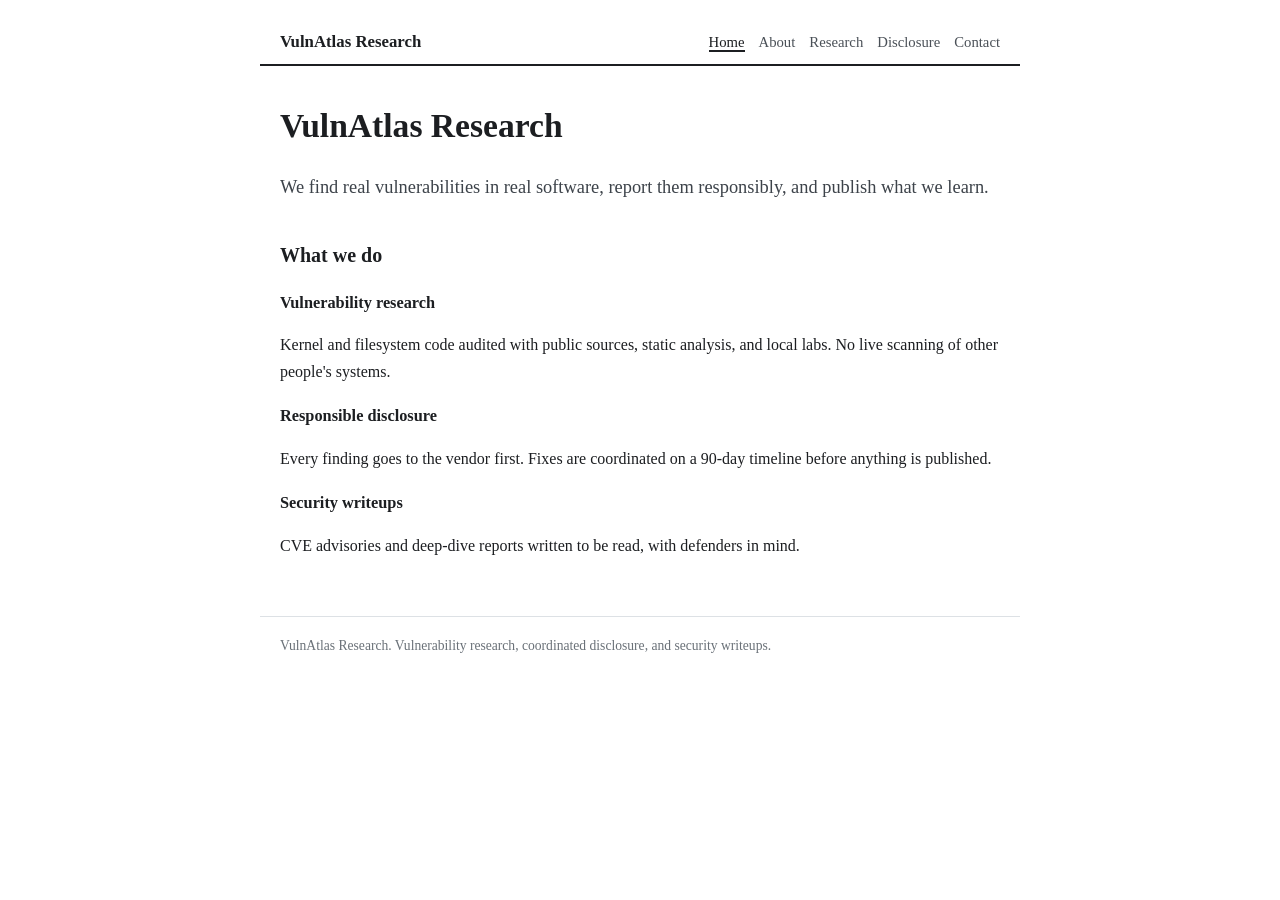
<file: index.html>
<!DOCTYPE html>
<html lang="en">
<head>
<meta charset="utf-8">
<meta name="viewport" content="width=device-width, initial-scale=1">
<title>VulnAtlas Research | Vulnerability research and responsible disclosure</title>
<meta name="description" content="VulnAtlas Research finds real vulnerabilities, reports them responsibly, and publishes CVE research and security writeups.">
<link rel="stylesheet" href="assets/style.css">
</head>
<body>
<header>
<a class="brand" href="index.html">VulnAtlas Research</a>
<nav><a href="index.html" aria-current="page">Home</a><a href="about.html">About</a><a href="research.html">Research</a><a href="disclosure.html">Disclosure</a><a href="contact.html">Contact</a></nav>
</header>
<main>
<section class="hero">
<h1>VulnAtlas Research</h1>
<p class="lede">We find real vulnerabilities in real software, report them responsibly, and publish what we learn.</p>
</section>
<section>
<h2>What we do</h2>
<div class="grid">
<h3>Vulnerability research</h3><p>Kernel and filesystem code audited with public sources, static analysis, and local labs. No live scanning of other people's systems.</p>
<h3>Responsible disclosure</h3><p>Every finding goes to the vendor first. Fixes are coordinated on a 90-day timeline before anything is published.</p>
<h3>Security writeups</h3><p>CVE advisories and deep-dive reports written to be read, with defenders in mind.</p>
</div>
</section>
</main>
<footer>VulnAtlas Research. Vulnerability research, coordinated disclosure, and security writeups.</footer>
</body>
</html>
</file>
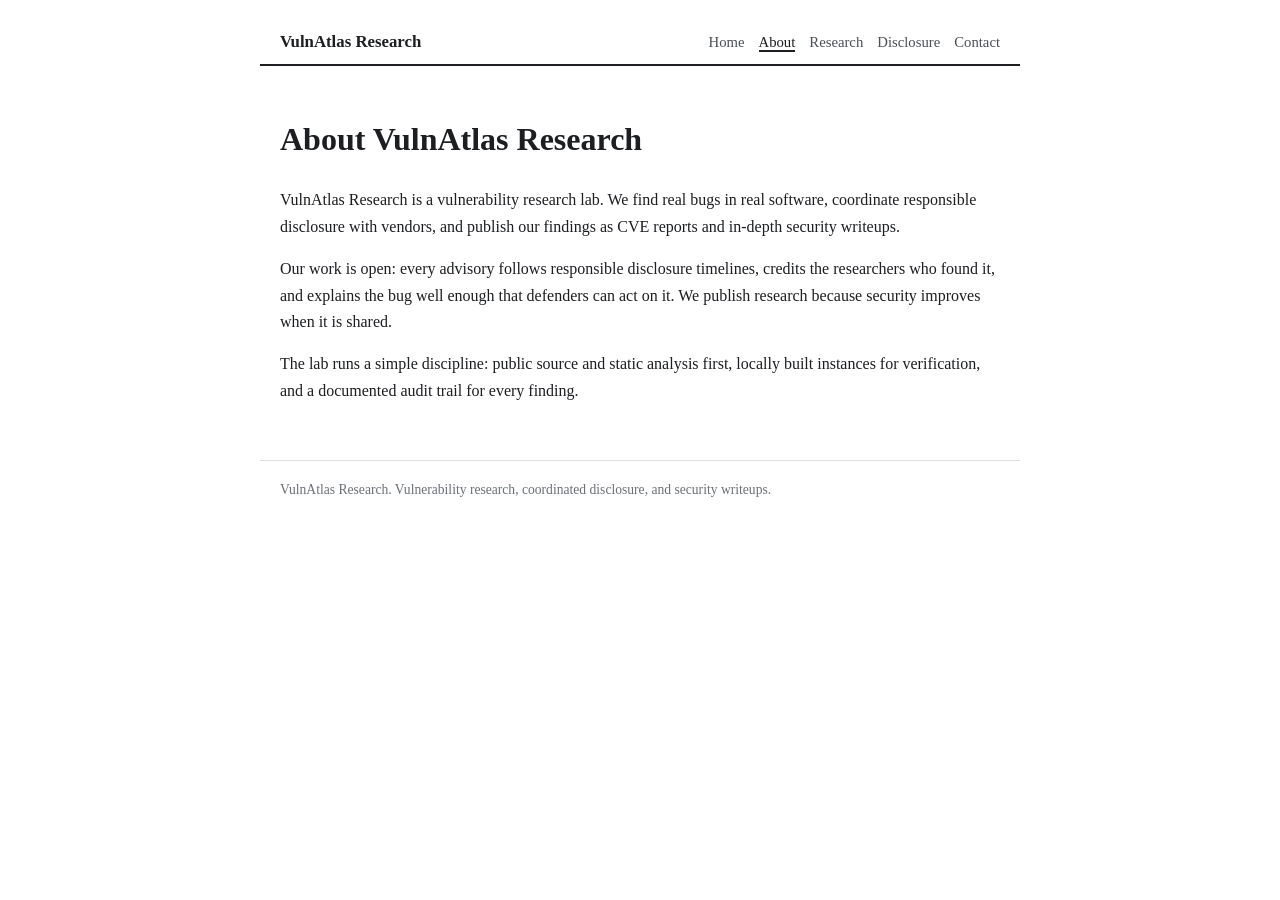
<file: about.html>
<!DOCTYPE html>
<html lang="en">
<head>
<meta charset="utf-8">
<meta name="viewport" content="width=device-width, initial-scale=1">
<title>About VulnAtlas Research: a vulnerability research lab</title>
<meta name="description" content="About VulnAtlas Research: a vulnerability research lab.">
<link rel="stylesheet" href="assets/style.css">
</head>
<body>
<header>
<a class="brand" href="index.html">VulnAtlas Research</a>
<nav><a href="index.html">Home</a><a href="about.html" aria-current="page">About</a><a href="research.html">Research</a><a href="disclosure.html">Disclosure</a><a href="contact.html">Contact</a></nav>
</header>
<main>
<h1>About VulnAtlas Research</h1><p>VulnAtlas Research is a vulnerability research lab. We find real bugs in real software, coordinate responsible disclosure with vendors, and publish our findings as CVE reports and in-depth security writeups.</p><p>Our work is open: every advisory follows responsible disclosure timelines, credits the researchers who found it, and explains the bug well enough that defenders can act on it. We publish research because security improves when it is shared.</p><p>The lab runs a simple discipline: public source and static analysis first, locally built instances for verification, and a documented audit trail for every finding.</p>
</main>
<footer>VulnAtlas Research. Vulnerability research, coordinated disclosure, and security writeups.</footer>
</body>
</html>
</file>
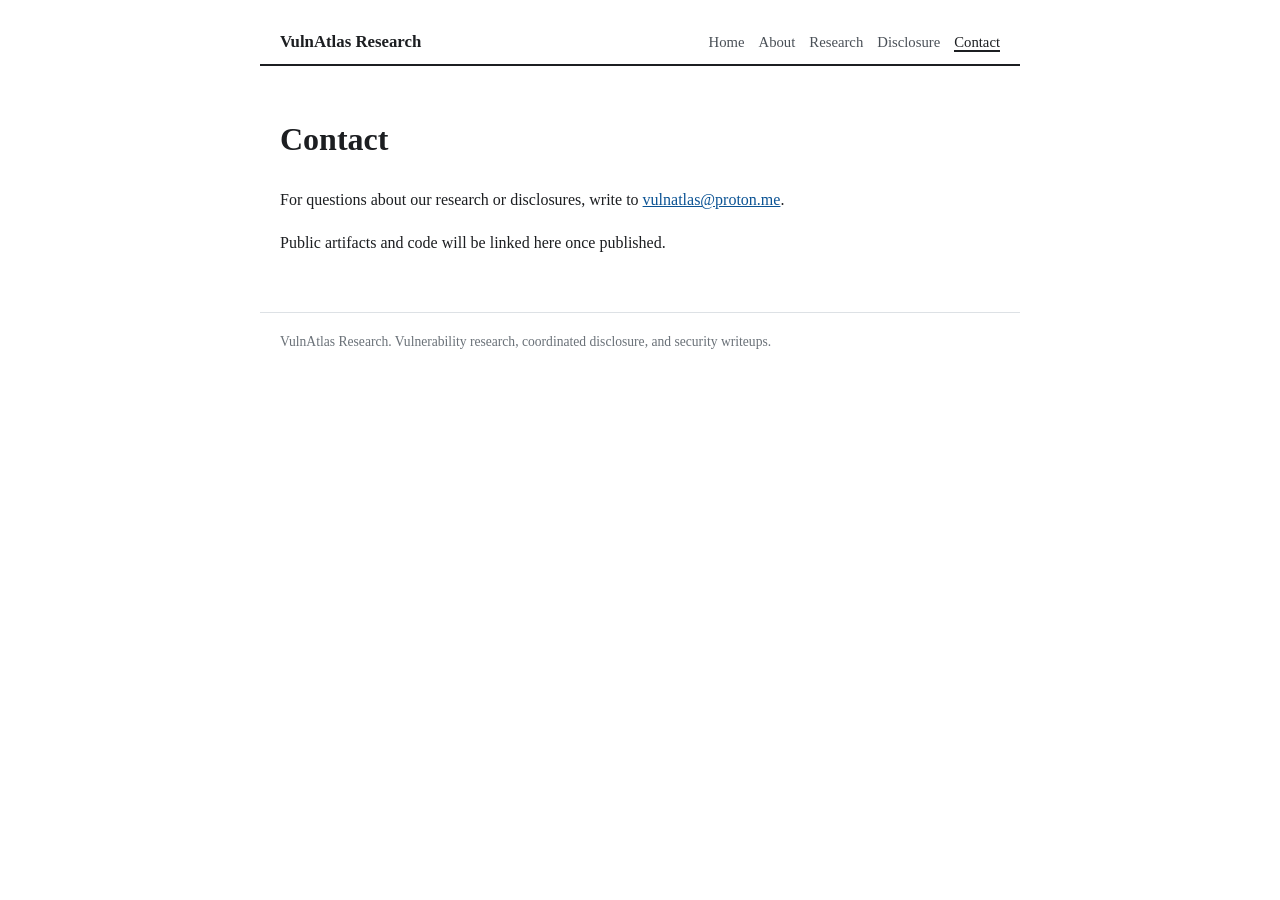
<file: contact.html>
<!DOCTYPE html>
<html lang="en">
<head>
<meta charset="utf-8">
<meta name="viewport" content="width=device-width, initial-scale=1">
<title>Contact VulnAtlas Research</title>
<meta name="description" content="Contact VulnAtlas Research: research and disclosure questions.">
<link rel="stylesheet" href="assets/style.css">
</head>
<body>
<header>
<a class="brand" href="index.html">VulnAtlas Research</a>
<nav><a href="index.html">Home</a><a href="about.html">About</a><a href="research.html">Research</a><a href="disclosure.html">Disclosure</a><a href="contact.html" aria-current="page">Contact</a></nav>
</header>
<main>
<h1>Contact</h1><p>For questions about our research or disclosures, write to <a href="mailto:vulnatlas@proton.me">vulnatlas@proton.me</a>.</p><p>Public artifacts and code will be linked here once published.</p>
</main>
<footer>VulnAtlas Research. Vulnerability research, coordinated disclosure, and security writeups.</footer>
</body>

</html>
</file>
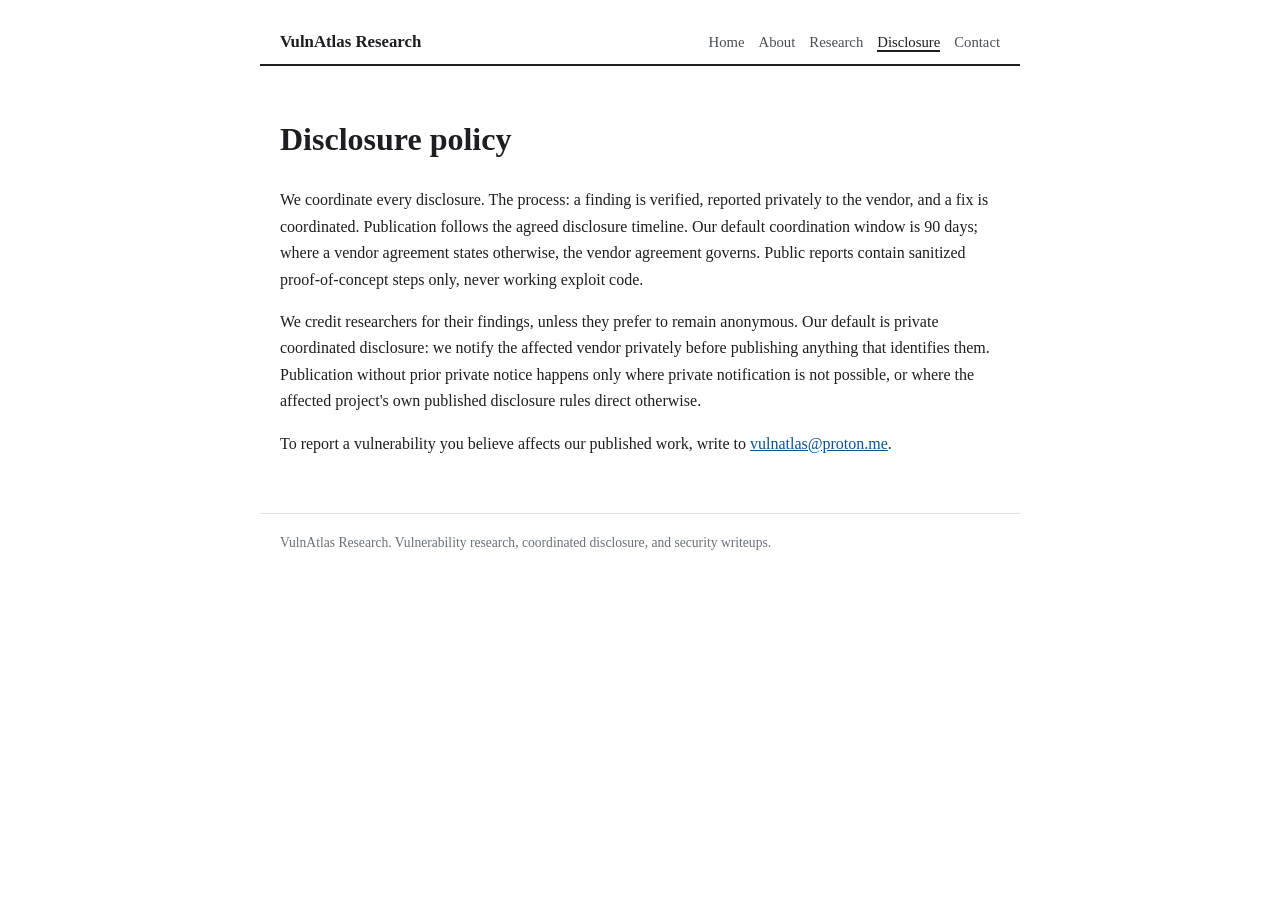
<file: disclosure.html>
<!DOCTYPE html>
<html lang="en">
<head>
<meta charset="utf-8">
<meta name="viewport" content="width=device-width, initial-scale=1">
<title>VulnAtlas Research disclosure policy</title>
<meta name="description" content="VulnAtlas Research coordinated disclosure policy: vendor-first, 90-day default window, sanitized reports only.">
<link rel="stylesheet" href="assets/style.css">
</head>
<body>
<header>
<a class="brand" href="index.html">VulnAtlas Research</a>
<nav><a href="index.html">Home</a><a href="about.html">About</a><a href="research.html">Research</a><a href="disclosure.html" aria-current="page">Disclosure</a><a href="contact.html">Contact</a></nav>
</header>
<main>
<h1>Disclosure policy</h1><p>We coordinate every disclosure. The process: a finding is verified, reported privately to the vendor, and a fix is coordinated. Publication follows the agreed disclosure timeline. Our default coordination window is 90 days; where a vendor agreement states otherwise, the vendor agreement governs. Public reports contain sanitized proof-of-concept steps only, never working exploit code.</p><p>We credit researchers for their findings, unless they prefer to remain anonymous. Our default is private coordinated disclosure: we notify the affected vendor privately before publishing anything that identifies them. Publication without prior private notice happens only where private notification is not possible, or where the affected project&#x27;s own published disclosure rules direct otherwise.</p><p>To report a vulnerability you believe affects our published work, write to <a href="mailto:vulnatlas@proton.me">vulnatlas@proton.me</a>.</p>
</main>
<footer>VulnAtlas Research. Vulnerability research, coordinated disclosure, and security writeups.</footer>
</body>

</html>
</file>
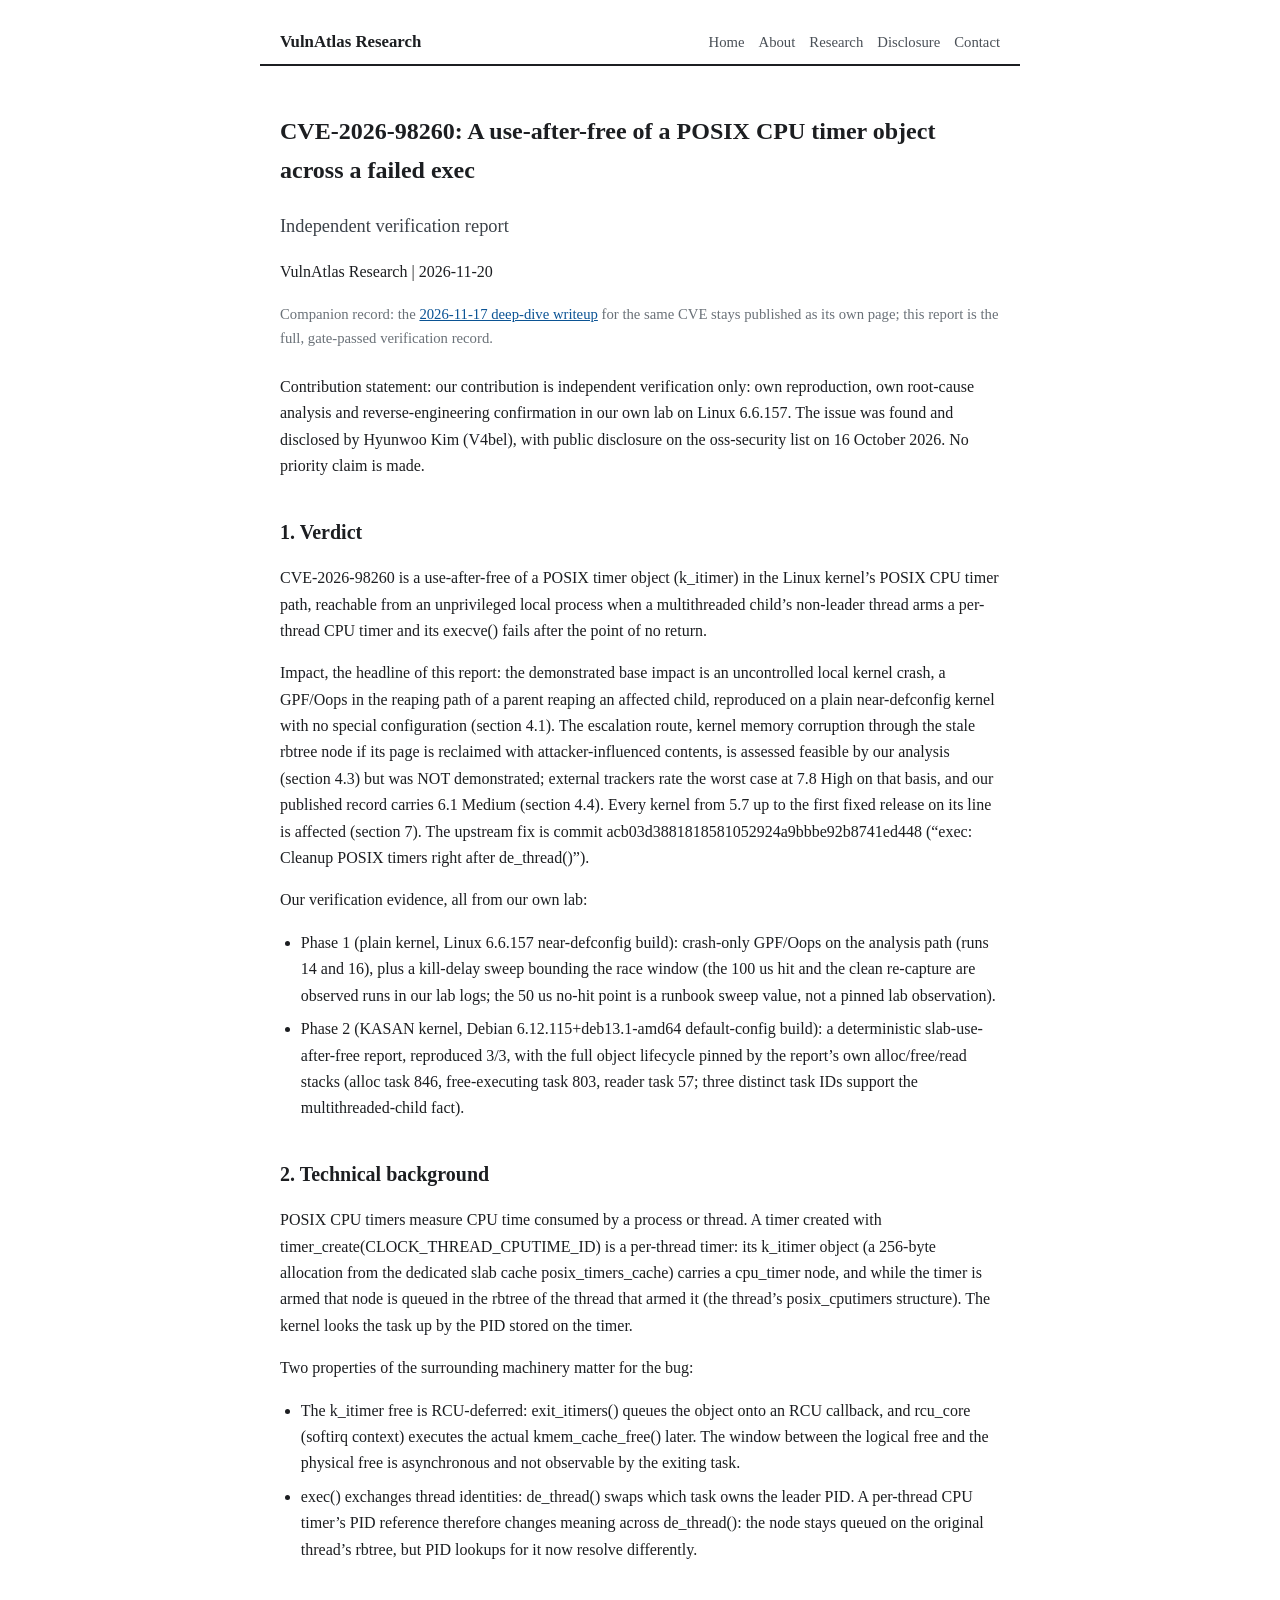
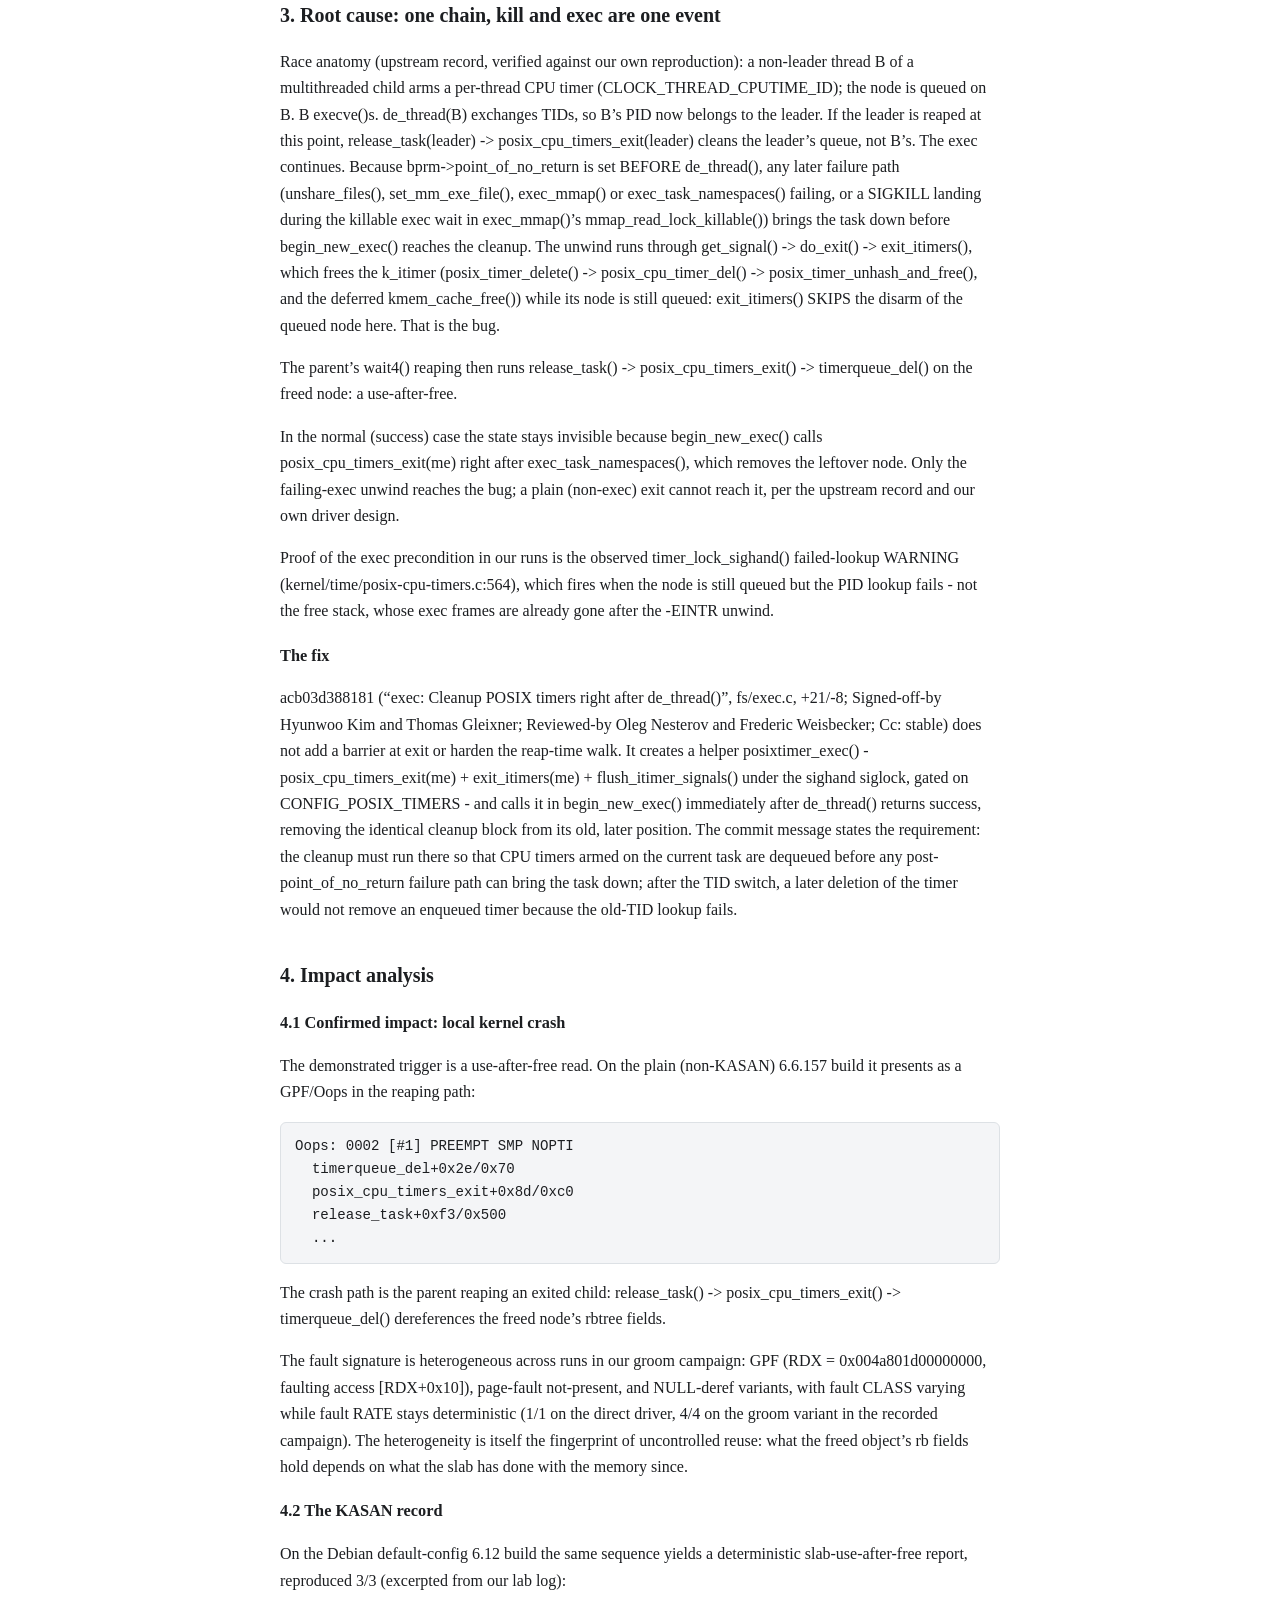
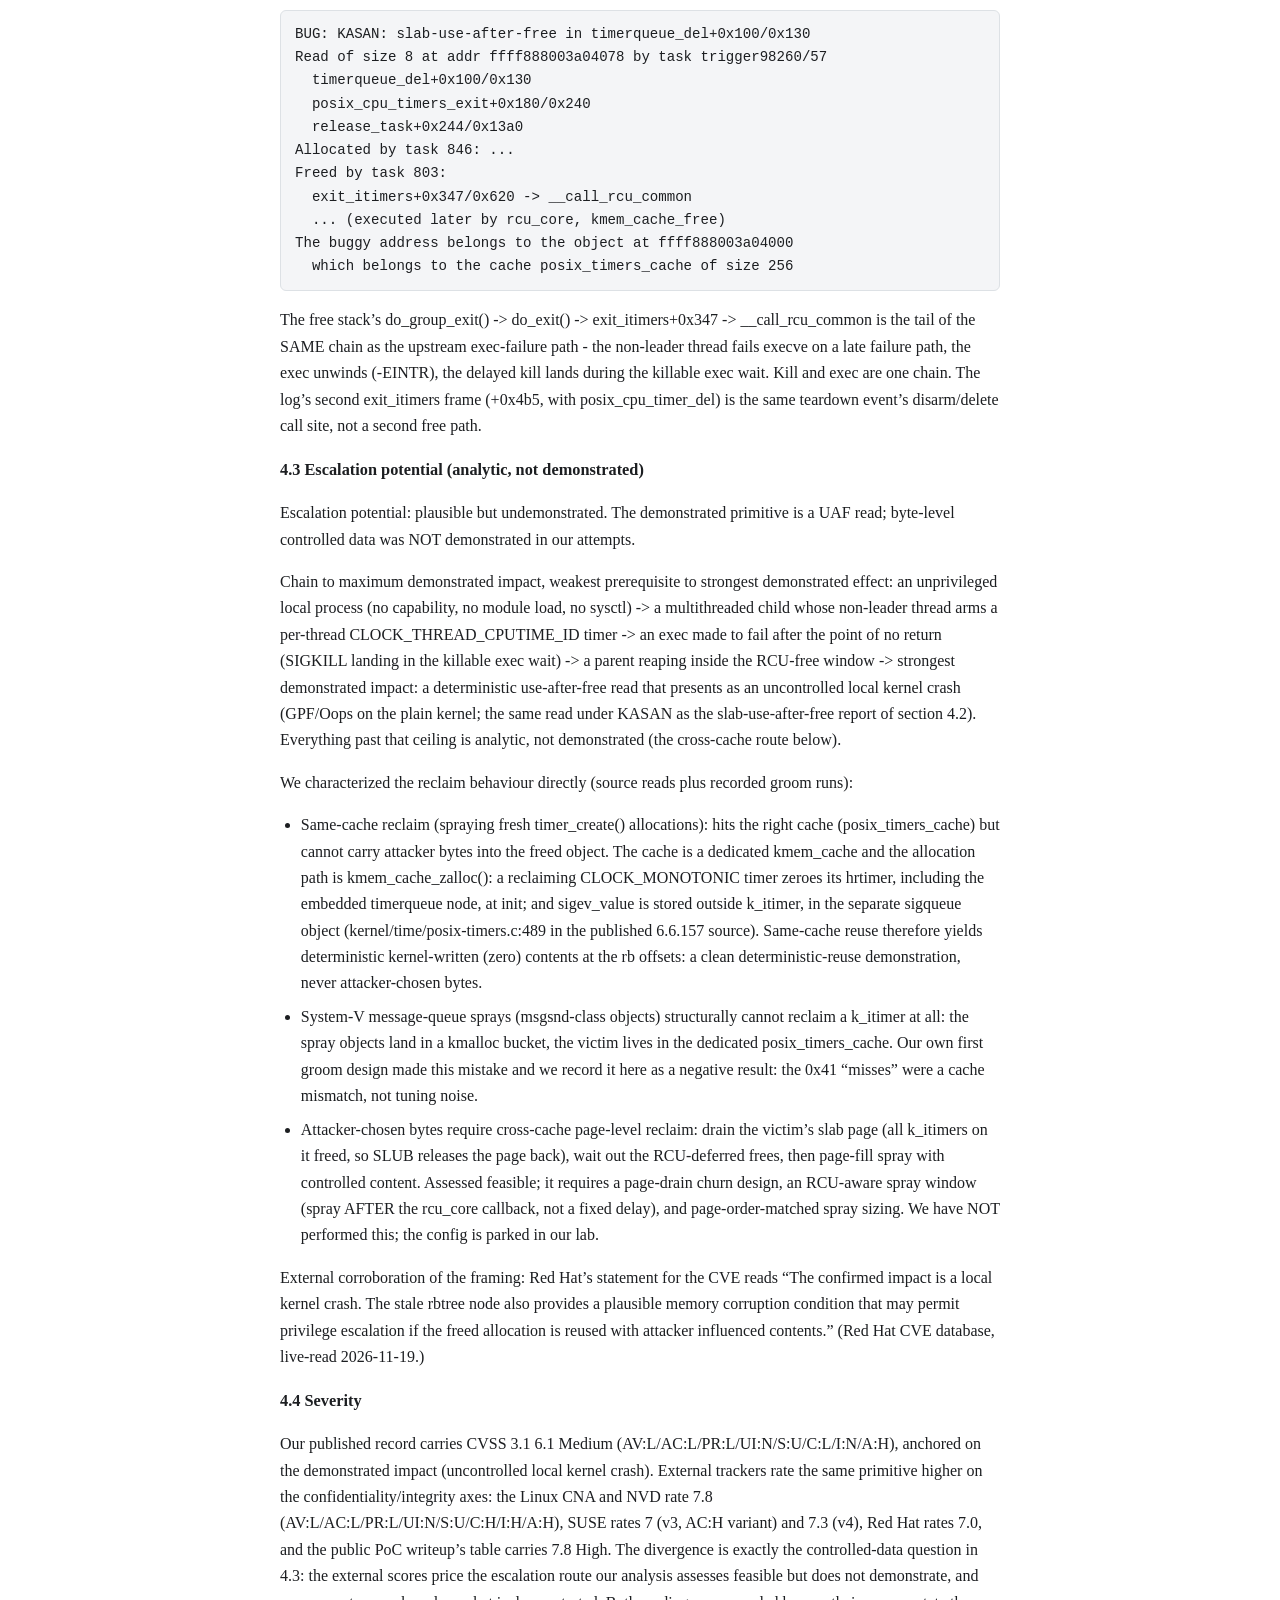
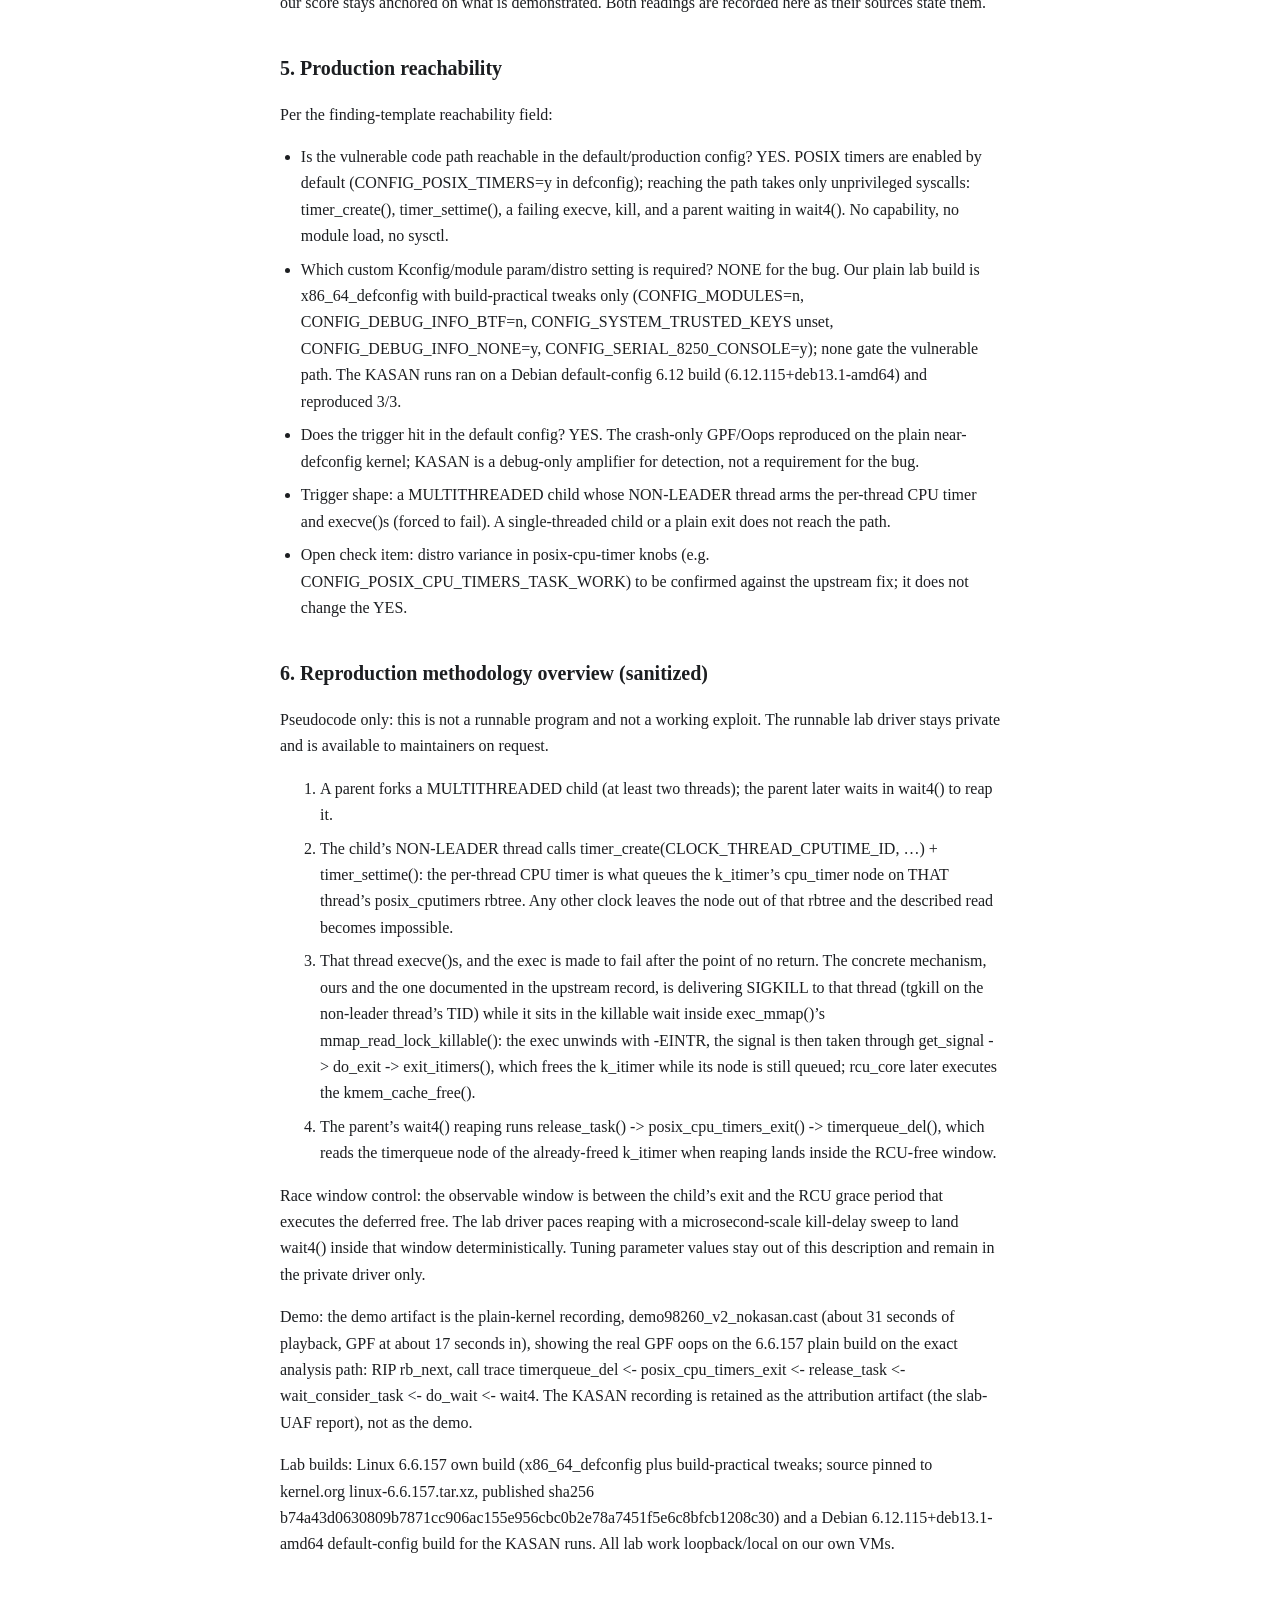
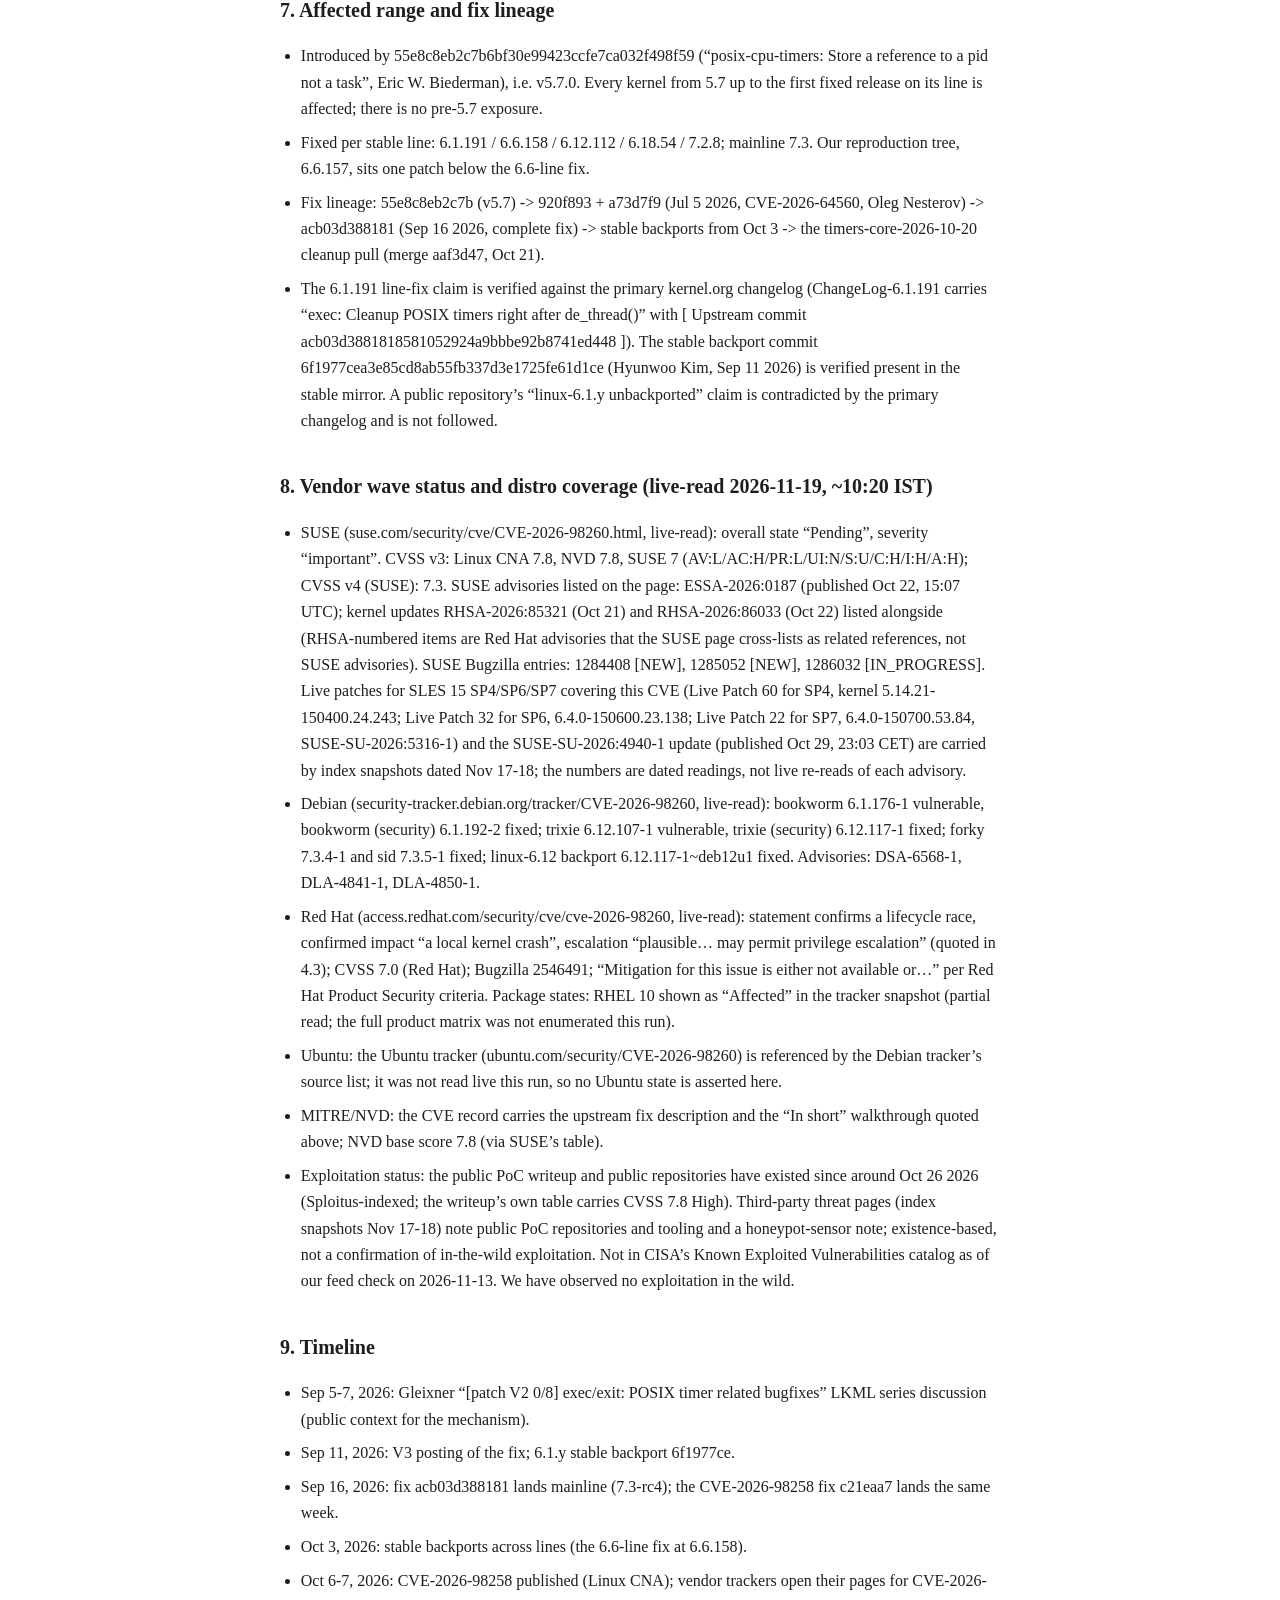
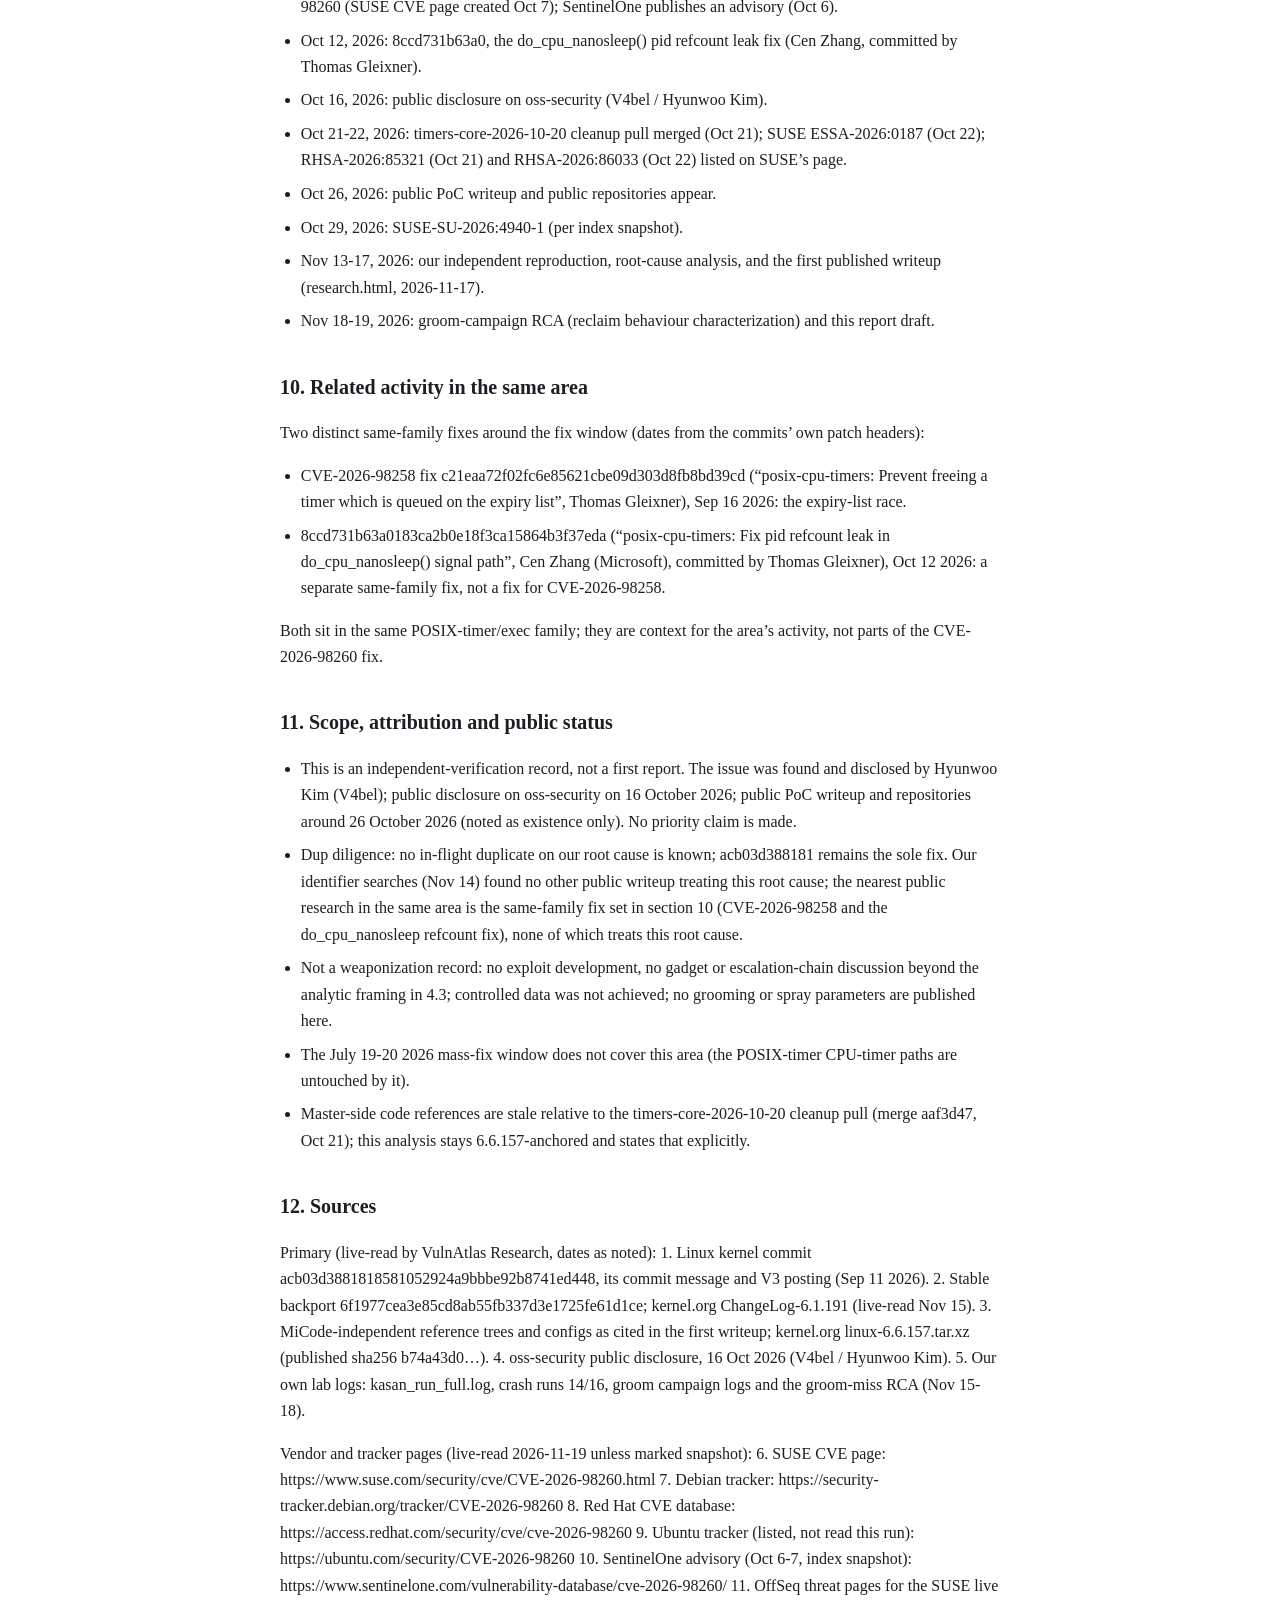
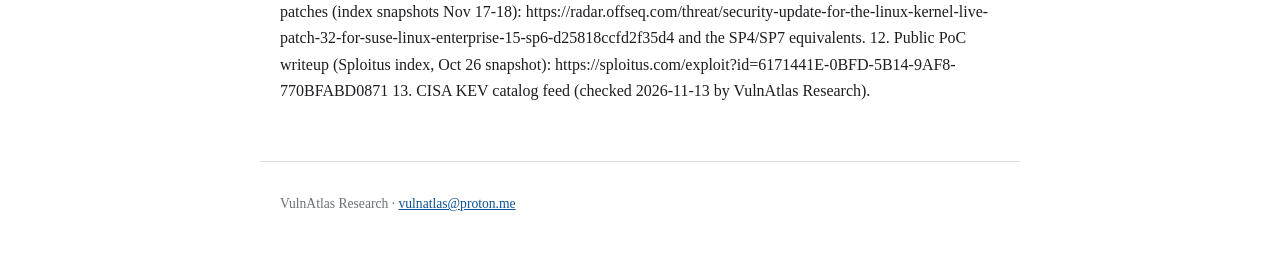
<file: research-98260-full.html>
<!DOCTYPE html>
<html lang="en">
<head>
<meta charset="utf-8">
<meta name="viewport" content="width=device-width, initial-scale=1">
<title>CVE-2026-98260: use-after-free of a POSIX CPU timer object across a failed exec (full verification report) | VulnAtlas Research</title>
<meta name="description" content="VulnAtlas Research full independent verification report for CVE-2026-98260, a use-after-free of a POSIX timer object (k_itimer) in the Linux kernel, reproduced on Linux 6.6.157 and 6.12 (KASAN).">
<link rel="stylesheet" href="assets/style.css">
</head>
<body>
<header>
<div class="brand">VulnAtlas Research</div>
<nav><a href="index.html">Home</a><a href="about.html">About</a><a href="research.html">Research</a><a href="disclosure.html">Disclosure</a><a href="contact.html">Contact</a></nav>
</header>
<main>
<article>
<h1>CVE-2026-98260: A use-after-free of a POSIX CPU timer object across a failed exec</h1>
<p class="lede">Independent verification report</p>
<p class="byline">VulnAtlas Research | 2026-11-20</p>
<p class="meta">Companion record: the <a href="research.html">2026-11-17 deep-dive writeup</a> for the same CVE stays published as its own page; this report is the full, gate-passed verification record.</p>
<p>Contribution statement: our contribution is independent verification only: own reproduction, own root-cause analysis and reverse-engineering confirmation in our own lab on Linux 6.6.157. The issue was found and disclosed by Hyunwoo Kim (V4bel), with public disclosure on the oss-security list on 16 October 2026. No priority claim is made.</p>
<h2>1. Verdict</h2>
<p>CVE-2026-98260 is a use-after-free of a POSIX timer object (k_itimer) in the Linux kernel&rsquo;s POSIX CPU timer path, reachable from an unprivileged local process when a multithreaded child&rsquo;s non-leader thread arms a per-thread CPU timer and its execve() fails after the point of no return.</p>
<p>Impact, the headline of this report: the demonstrated base impact is an uncontrolled local kernel crash, a GPF/Oops in the reaping path of a parent reaping an affected child, reproduced on a plain near-defconfig kernel with no special configuration (section 4.1). The escalation route, kernel memory corruption through the stale rbtree node if its page is reclaimed with attacker-influenced contents, is assessed feasible by our analysis (section 4.3) but was NOT demonstrated; external trackers rate the worst case at 7.8 High on that basis, and our published record carries 6.1 Medium (section 4.4). Every kernel from 5.7 up to the first fixed release on its line is affected (section 7). The upstream fix is commit acb03d3881818581052924a9bbbe92b8741ed448 (&ldquo;exec: Cleanup POSIX timers right after de_thread()&rdquo;).</p>
<p>Our verification evidence, all from our own lab:</p>
<ul>
<li>Phase 1 (plain kernel, Linux 6.6.157 near-defconfig build): crash-only GPF/Oops on the analysis path (runs 14 and 16), plus a kill-delay sweep bounding the race window (the 100 us hit and the clean re-capture are observed runs in our lab logs; the 50 us no-hit point is a runbook sweep value, not a pinned lab observation).</li>
<li>Phase 2 (KASAN kernel, Debian 6.12.115+deb13.1-amd64 default-config build): a deterministic slab-use-after-free report, reproduced 3/3, with the full object lifecycle pinned by the report&rsquo;s own alloc/free/read stacks (alloc task 846, free-executing task 803, reader task 57; three distinct task IDs support the multithreaded-child fact).</li>
</ul>
<h2>2. Technical background</h2>
<p>POSIX CPU timers measure CPU time consumed by a process or thread. A timer created with timer_create(CLOCK_THREAD_CPUTIME_ID) is a per-thread timer: its k_itimer object (a 256-byte allocation from the dedicated slab cache posix_timers_cache) carries a cpu_timer node, and while the timer is armed that node is queued in the rbtree of the thread that armed it (the thread&rsquo;s posix_cputimers structure). The kernel looks the task up by the PID stored on the timer.</p>
<p>Two properties of the surrounding machinery matter for the bug:</p>
<ul>
<li>The k_itimer free is RCU-deferred: exit_itimers() queues the object onto an RCU callback, and rcu_core (softirq context) executes the actual kmem_cache_free() later. The window between the logical free and the physical free is asynchronous and not observable by the exiting task.</li>
<li>exec() exchanges thread identities: de_thread() swaps which task owns the leader PID. A per-thread CPU timer&rsquo;s PID reference therefore changes meaning across de_thread(): the node stays queued on the original thread&rsquo;s rbtree, but PID lookups for it now resolve differently.</li>
</ul>
<h2>3. Root cause: one chain, kill and exec are one event</h2>
<p>Race anatomy (upstream record, verified against our own reproduction): a non-leader thread B of a multithreaded child arms a per-thread CPU timer (CLOCK_THREAD_CPUTIME_ID); the node is queued on B. B execve()s. de_thread(B) exchanges TIDs, so B&rsquo;s PID now belongs to the leader. If the leader is reaped at this point, release_task(leader) -&gt; posix_cpu_timers_exit(leader) cleans the leader&rsquo;s queue, not B&rsquo;s. The exec continues. Because bprm-&gt;point_of_no_return is set BEFORE de_thread(), any later failure path (unshare_files(), set_mm_exe_file(), exec_mmap() or exec_task_namespaces() failing, or a SIGKILL landing during the killable exec wait in exec_mmap()&rsquo;s mmap_read_lock_killable()) brings the task down before begin_new_exec() reaches the cleanup. The unwind runs through get_signal() -&gt; do_exit() -&gt; exit_itimers(), which frees the k_itimer (posix_timer_delete() -&gt; posix_cpu_timer_del() -&gt; posix_timer_unhash_and_free(), and the deferred kmem_cache_free()) while its node is still queued: exit_itimers() SKIPS the disarm of the queued node here. That is the bug.</p>
<p>The parent&rsquo;s wait4() reaping then runs release_task() -&gt; posix_cpu_timers_exit() -&gt; timerqueue_del() on the freed node: a use-after-free.</p>
<p>In the normal (success) case the state stays invisible because begin_new_exec() calls posix_cpu_timers_exit(me) right after exec_task_namespaces(), which removes the leftover node. Only the failing-exec unwind reaches the bug; a plain (non-exec) exit cannot reach it, per the upstream record and our own driver design.</p>
<p>Proof of the exec precondition in our runs is the observed timer_lock_sighand() failed-lookup WARNING (kernel/time/posix-cpu-timers.c:564), which fires when the node is still queued but the PID lookup fails - not the free stack, whose exec frames are already gone after the -EINTR unwind.</p>
<h3>The fix</h3>
<p>acb03d388181 (&ldquo;exec: Cleanup POSIX timers right after de_thread()&rdquo;, fs/exec.c, +21/-8; Signed-off-by Hyunwoo Kim and Thomas Gleixner; Reviewed-by Oleg Nesterov and Frederic Weisbecker; Cc: stable) does not add a barrier at exit or harden the reap-time walk. It creates a helper posixtimer_exec() - posix_cpu_timers_exit(me) + exit_itimers(me) + flush_itimer_signals() under the sighand siglock, gated on CONFIG_POSIX_TIMERS - and calls it in begin_new_exec() immediately after de_thread() returns success, removing the identical cleanup block from its old, later position. The commit message states the requirement: the cleanup must run there so that CPU timers armed on the current task are dequeued before any post-point_of_no_return failure path can bring the task down; after the TID switch, a later deletion of the timer would not remove an enqueued timer because the old-TID lookup fails.</p>
<h2>4. Impact analysis</h2>
<h3>4.1 Confirmed impact: local kernel crash</h3>
<p>The demonstrated trigger is a use-after-free read. On the plain (non-KASAN) 6.6.157 build it presents as a GPF/Oops in the reaping path:</p>
<pre><code>Oops: 0002 [#1] PREEMPT SMP NOPTI
  timerqueue_del+0x2e/0x70
  posix_cpu_timers_exit+0x8d/0xc0
  release_task+0xf3/0x500
  ...
</code></pre>
<p>The crash path is the parent reaping an exited child: release_task() -&gt; posix_cpu_timers_exit() -&gt; timerqueue_del() dereferences the freed node&rsquo;s rbtree fields.</p>
<p>The fault signature is heterogeneous across runs in our groom campaign: GPF (RDX = 0x004a801d00000000, faulting access [RDX+0x10]), page-fault not-present, and NULL-deref variants, with fault CLASS varying while fault RATE stays deterministic (1/1 on the direct driver, 4/4 on the groom variant in the recorded campaign). The heterogeneity is itself the fingerprint of uncontrolled reuse: what the freed object&rsquo;s rb fields hold depends on what the slab has done with the memory since.</p>
<h3>4.2 The KASAN record</h3>
<p>On the Debian default-config 6.12 build the same sequence yields a deterministic slab-use-after-free report, reproduced 3/3 (excerpted from our lab log):</p>
<pre><code>BUG: KASAN: slab-use-after-free in timerqueue_del+0x100/0x130
Read of size 8 at addr ffff888003a04078 by task trigger98260/57
  timerqueue_del+0x100/0x130
  posix_cpu_timers_exit+0x180/0x240
  release_task+0x244/0x13a0
Allocated by task 846: ...
Freed by task 803:
  exit_itimers+0x347/0x620 -&gt; __call_rcu_common
  ... (executed later by rcu_core, kmem_cache_free)
The buggy address belongs to the object at ffff888003a04000
  which belongs to the cache posix_timers_cache of size 256
</code></pre>
<p>The free stack&rsquo;s do_group_exit() -&gt; do_exit() -&gt; exit_itimers+0x347 -&gt; __call_rcu_common is the tail of the SAME chain as the upstream exec-failure path - the non-leader thread fails execve on a late failure path, the exec unwinds (-EINTR), the delayed kill lands during the killable exec wait. Kill and exec are one chain. The log&rsquo;s second exit_itimers frame (+0x4b5, with posix_cpu_timer_del) is the same teardown event&rsquo;s disarm/delete call site, not a second free path.</p>
<h3>4.3 Escalation potential (analytic, not demonstrated)</h3>
<p>Escalation potential: plausible but undemonstrated. The demonstrated primitive is a UAF read; byte-level controlled data was NOT demonstrated in our attempts.</p>
<p>Chain to maximum demonstrated impact, weakest prerequisite to strongest demonstrated effect: an unprivileged local process (no capability, no module load, no sysctl) -&gt; a multithreaded child whose non-leader thread arms a per-thread CLOCK_THREAD_CPUTIME_ID timer -&gt; an exec made to fail after the point of no return (SIGKILL landing in the killable exec wait) -&gt; a parent reaping inside the RCU-free window -&gt; strongest demonstrated impact: a deterministic use-after-free read that presents as an uncontrolled local kernel crash (GPF/Oops on the plain kernel; the same read under KASAN as the slab-use-after-free report of section 4.2). Everything past that ceiling is analytic, not demonstrated (the cross-cache route below).</p>
<p>We characterized the reclaim behaviour directly (source reads plus recorded groom runs):</p>
<ul>
<li>Same-cache reclaim (spraying fresh timer_create() allocations): hits the right cache (posix_timers_cache) but cannot carry attacker bytes into the freed object. The cache is a dedicated kmem_cache and the allocation path is kmem_cache_zalloc(): a reclaiming CLOCK_MONOTONIC timer zeroes its hrtimer, including the embedded timerqueue node, at init; and sigev_value is stored outside k_itimer, in the separate sigqueue object (kernel/time/posix-timers.c:489 in the published 6.6.157 source). Same-cache reuse therefore yields deterministic kernel-written (zero) contents at the rb offsets: a clean deterministic-reuse demonstration, never attacker-chosen bytes.</li>
<li>System-V message-queue sprays (msgsnd-class objects) structurally cannot reclaim a k_itimer at all: the spray objects land in a kmalloc bucket, the victim lives in the dedicated posix_timers_cache. Our own first groom design made this mistake and we record it here as a negative result: the 0x41 &ldquo;misses&rdquo; were a cache mismatch, not tuning noise.</li>
<li>Attacker-chosen bytes require cross-cache page-level reclaim: drain the victim&rsquo;s slab page (all k_itimers on it freed, so SLUB releases the page back), wait out the RCU-deferred frees, then page-fill spray with controlled content. Assessed feasible; it requires a page-drain churn design, an RCU-aware spray window (spray AFTER the rcu_core callback, not a fixed delay), and page-order-matched spray sizing. We have NOT performed this; the config is parked in our lab.</li>
</ul>
<p>External corroboration of the framing: Red Hat&rsquo;s statement for the CVE reads &ldquo;The confirmed impact is a local kernel crash. The stale rbtree node also provides a plausible memory corruption condition that may permit privilege escalation if the freed allocation is reused with attacker influenced contents.&rdquo; (Red Hat CVE database, live-read 2026-11-19.)</p>
<h3>4.4 Severity</h3>
<p>Our published record carries CVSS 3.1 6.1 Medium (AV:L/AC:L/PR:L/UI:N/S:U/C:L/I:N/A:H), anchored on the demonstrated impact (uncontrolled local kernel crash). External trackers rate the same primitive higher on the confidentiality/integrity axes: the Linux CNA and NVD rate 7.8 (AV:L/AC:L/PR:L/UI:N/S:U/C:H/I:H/A:H), SUSE rates 7 (v3, AC:H variant) and 7.3 (v4), Red Hat rates 7.0, and the public PoC writeup&rsquo;s table carries 7.8 High. The divergence is exactly the controlled-data question in 4.3: the external scores price the escalation route our analysis assesses feasible but does not demonstrate, and our score stays anchored on what is demonstrated. Both readings are recorded here as their sources state them.</p>
<h2>5. Production reachability</h2>
<p>Per the finding-template reachability field:</p>
<ul>
<li>Is the vulnerable code path reachable in the default/production config? YES. POSIX timers are enabled by default (CONFIG_POSIX_TIMERS=y in defconfig); reaching the path takes only unprivileged syscalls: timer_create(), timer_settime(), a failing execve, kill, and a parent waiting in wait4(). No capability, no module load, no sysctl.</li>
<li>Which custom Kconfig/module param/distro setting is required? NONE for the bug. Our plain lab build is x86_64_defconfig with build-practical tweaks only (CONFIG_MODULES=n, CONFIG_DEBUG_INFO_BTF=n, CONFIG_SYSTEM_TRUSTED_KEYS unset, CONFIG_DEBUG_INFO_NONE=y, CONFIG_SERIAL_8250_CONSOLE=y); none gate the vulnerable path. The KASAN runs ran on a Debian default-config 6.12 build (6.12.115+deb13.1-amd64) and reproduced 3/3.</li>
<li>Does the trigger hit in the default config? YES. The crash-only GPF/Oops reproduced on the plain near-defconfig kernel; KASAN is a debug-only amplifier for detection, not a requirement for the bug.</li>
<li>Trigger shape: a MULTITHREADED child whose NON-LEADER thread arms the per-thread CPU timer and execve()s (forced to fail). A single-threaded child or a plain exit does not reach the path.</li>
<li>Open check item: distro variance in posix-cpu-timer knobs (e.g. CONFIG_POSIX_CPU_TIMERS_TASK_WORK) to be confirmed against the upstream fix; it does not change the YES.</li>
</ul>
<h2>6. Reproduction methodology overview (sanitized)</h2>
<p>Pseudocode only: this is not a runnable program and not a working exploit. The runnable lab driver stays private and is available to maintainers on request.</p>
<ol>
<li>A parent forks a MULTITHREADED child (at least two threads); the parent later waits in wait4() to reap it.</li>
<li>The child&rsquo;s NON-LEADER thread calls timer_create(CLOCK_THREAD_CPUTIME_ID, &hellip;) + timer_settime(): the per-thread CPU timer is what queues the k_itimer&rsquo;s cpu_timer node on THAT thread&rsquo;s posix_cputimers rbtree. Any other clock leaves the node out of that rbtree and the described read becomes impossible.</li>
<li>That thread execve()s, and the exec is made to fail after the point of no return. The concrete mechanism, ours and the one documented in the upstream record, is delivering SIGKILL to that thread (tgkill on the non-leader thread&rsquo;s TID) while it sits in the killable wait inside exec_mmap()&rsquo;s mmap_read_lock_killable(): the exec unwinds with -EINTR, the signal is then taken through get_signal -&gt; do_exit -&gt; exit_itimers(), which frees the k_itimer while its node is still queued; rcu_core later executes the kmem_cache_free().</li>
<li>The parent&rsquo;s wait4() reaping runs release_task() -&gt; posix_cpu_timers_exit() -&gt; timerqueue_del(), which reads the timerqueue node of the already-freed k_itimer when reaping lands inside the RCU-free window.</li>
</ol>
<p>Race window control: the observable window is between the child&rsquo;s exit and the RCU grace period that executes the deferred free. The lab driver paces reaping with a microsecond-scale kill-delay sweep to land wait4() inside that window deterministically. Tuning parameter values stay out of this description and remain in the private driver only.</p>
<p>Demo: the demo artifact is the plain-kernel recording, demo98260_v2_nokasan.cast (about 31 seconds of playback, GPF at about 17 seconds in), showing the real GPF oops on the 6.6.157 plain build on the exact analysis path: RIP rb_next, call trace timerqueue_del &lt;- posix_cpu_timers_exit &lt;- release_task &lt;- wait_consider_task &lt;- do_wait &lt;- wait4. The KASAN recording is retained as the attribution artifact (the slab-UAF report), not as the demo.</p>
<p>Lab builds: Linux 6.6.157 own build (x86_64_defconfig plus build-practical tweaks; source pinned to kernel.org linux-6.6.157.tar.xz, published sha256 b74a43d0630809b7871cc906ac155e956cbc0b2e78a7451f5e6c8bfcb1208c30) and a Debian 6.12.115+deb13.1-amd64 default-config build for the KASAN runs. All lab work loopback/local on our own VMs.</p>
<h2>7. Affected range and fix lineage</h2>
<ul>
<li>Introduced by 55e8c8eb2c7b6bf30e99423ccfe7ca032f498f59 (&ldquo;posix-cpu-timers: Store a reference to a pid not a task&rdquo;, Eric W. Biederman), i.e. v5.7.0. Every kernel from 5.7 up to the first fixed release on its line is affected; there is no pre-5.7 exposure.</li>
<li>Fixed per stable line: 6.1.191 / 6.6.158 / 6.12.112 / 6.18.54 / 7.2.8; mainline 7.3. Our reproduction tree, 6.6.157, sits one patch below the 6.6-line fix.</li>
<li>Fix lineage: 55e8c8eb2c7b (v5.7) -&gt; 920f893 + a73d7f9 (Jul 5 2026, CVE-2026-64560, Oleg Nesterov) -&gt; acb03d388181 (Sep 16 2026, complete fix) -&gt; stable backports from Oct 3 -&gt; the timers-core-2026-10-20 cleanup pull (merge aaf3d47, Oct 21).</li>
<li>The 6.1.191 line-fix claim is verified against the primary kernel.org changelog (ChangeLog-6.1.191 carries &ldquo;exec: Cleanup POSIX timers right after de_thread()&rdquo; with [ Upstream commit acb03d3881818581052924a9bbbe92b8741ed448 ]). The stable backport commit 6f1977cea3e85cd8ab55fb337d3e1725fe61d1ce (Hyunwoo Kim, Sep 11 2026) is verified present in the stable mirror. A public repository&rsquo;s &ldquo;linux-6.1.y unbackported&rdquo; claim is contradicted by the primary changelog and is not followed.</li>
</ul>
<h2>8. Vendor wave status and distro coverage (live-read 2026-11-19, ~10:20 IST)</h2>
<ul>
<li>SUSE (suse.com/security/cve/CVE-2026-98260.html, live-read): overall state &ldquo;Pending&rdquo;, severity &ldquo;important&rdquo;. CVSS v3: Linux CNA 7.8, NVD 7.8, SUSE 7 (AV:L/AC:H/PR:L/UI:N/S:U/C:H/I:H/A:H); CVSS v4 (SUSE): 7.3. SUSE advisories listed on the page: ESSA-2026:0187 (published Oct 22, 15:07 UTC); kernel updates RHSA-2026:85321 (Oct 21) and RHSA-2026:86033 (Oct 22) listed alongside (RHSA-numbered items are Red Hat advisories that the SUSE page cross-lists as related references, not SUSE advisories). SUSE Bugzilla entries: 1284408 [NEW], 1285052 [NEW], 1286032 [IN_PROGRESS]. Live patches for SLES 15 SP4/SP6/SP7 covering this CVE (Live Patch 60 for SP4, kernel 5.14.21-150400.24.243; Live Patch 32 for SP6, 6.4.0-150600.23.138; Live Patch 22 for SP7, 6.4.0-150700.53.84, SUSE-SU-2026:5316-1) and the SUSE-SU-2026:4940-1 update (published Oct 29, 23:03 CET) are carried by index snapshots dated Nov 17-18; the numbers are dated readings, not live re-reads of each advisory.</li>
<li>Debian (security-tracker.debian.org/tracker/CVE-2026-98260, live-read): bookworm 6.1.176-1 vulnerable, bookworm (security) 6.1.192-2 fixed; trixie 6.12.107-1 vulnerable, trixie (security) 6.12.117-1 fixed; forky 7.3.4-1 and sid 7.3.5-1 fixed; linux-6.12 backport 6.12.117-1~deb12u1 fixed. Advisories: DSA-6568-1, DLA-4841-1, DLA-4850-1.</li>
<li>Red Hat (access.redhat.com/security/cve/cve-2026-98260, live-read): statement confirms a lifecycle race, confirmed impact &ldquo;a local kernel crash&rdquo;, escalation &ldquo;plausible&hellip; may permit privilege escalation&rdquo; (quoted in 4.3); CVSS 7.0 (Red Hat); Bugzilla 2546491; &ldquo;Mitigation for this issue is either not available or&hellip;&rdquo; per Red Hat Product Security criteria. Package states: RHEL 10 shown as &ldquo;Affected&rdquo; in the tracker snapshot (partial read; the full product matrix was not enumerated this run).</li>
<li>Ubuntu: the Ubuntu tracker (ubuntu.com/security/CVE-2026-98260) is referenced by the Debian tracker&rsquo;s source list; it was not read live this run, so no Ubuntu state is asserted here.</li>
<li>MITRE/NVD: the CVE record carries the upstream fix description and the &ldquo;In short&rdquo; walkthrough quoted above; NVD base score 7.8 (via SUSE&rsquo;s table).</li>
<li>Exploitation status: the public PoC writeup and public repositories have existed since around Oct 26 2026 (Sploitus-indexed; the writeup&rsquo;s own table carries CVSS 7.8 High). Third-party threat pages (index snapshots Nov 17-18) note public PoC repositories and tooling and a honeypot-sensor note; existence-based, not a confirmation of in-the-wild exploitation. Not in CISA&rsquo;s Known Exploited Vulnerabilities catalog as of our feed check on 2026-11-13. We have observed no exploitation in the wild.</li>
</ul>
<h2>9. Timeline</h2>
<ul>
<li>Sep 5-7, 2026: Gleixner &ldquo;[patch V2 0/8] exec/exit: POSIX timer related bugfixes&rdquo; LKML series discussion (public context for the mechanism).</li>
<li>Sep 11, 2026: V3 posting of the fix; 6.1.y stable backport 6f1977ce.</li>
<li>Sep 16, 2026: fix acb03d388181 lands mainline (7.3-rc4); the CVE-2026-98258 fix c21eaa7 lands the same week.</li>
<li>Oct 3, 2026: stable backports across lines (the 6.6-line fix at 6.6.158).</li>
<li>Oct 6-7, 2026: CVE-2026-98258 published (Linux CNA); vendor trackers open their pages for CVE-2026-98260 (SUSE CVE page created Oct 7); SentinelOne publishes an advisory (Oct 6).</li>
<li>Oct 12, 2026: 8ccd731b63a0, the do_cpu_nanosleep() pid refcount leak fix (Cen Zhang, committed by Thomas Gleixner).</li>
<li>Oct 16, 2026: public disclosure on oss-security (V4bel / Hyunwoo Kim).</li>
<li>Oct 21-22, 2026: timers-core-2026-10-20 cleanup pull merged (Oct 21); SUSE ESSA-2026:0187 (Oct 22); RHSA-2026:85321 (Oct 21) and RHSA-2026:86033 (Oct 22) listed on SUSE&rsquo;s page.</li>
<li>Oct 26, 2026: public PoC writeup and public repositories appear.</li>
<li>Oct 29, 2026: SUSE-SU-2026:4940-1 (per index snapshot).</li>
<li>Nov 13-17, 2026: our independent reproduction, root-cause analysis, and the first published writeup (research.html, 2026-11-17).</li>
<li>Nov 18-19, 2026: groom-campaign RCA (reclaim behaviour characterization) and this report draft.</li>
</ul>
<h2>10. Related activity in the same area</h2>
<p>Two distinct same-family fixes around the fix window (dates from the commits&rsquo; own patch headers):</p>
<ul>
<li>CVE-2026-98258 fix c21eaa72f02fc6e85621cbe09d303d8fb8bd39cd (&ldquo;posix-cpu-timers: Prevent freeing a timer which is queued on the expiry list&rdquo;, Thomas Gleixner), Sep 16 2026: the expiry-list race.</li>
<li>8ccd731b63a0183ca2b0e18f3ca15864b3f37eda (&ldquo;posix-cpu-timers: Fix pid refcount leak in do_cpu_nanosleep() signal path&rdquo;, Cen Zhang (Microsoft), committed by Thomas Gleixner), Oct 12 2026: a separate same-family fix, not a fix for CVE-2026-98258.</li>
</ul>
<p>Both sit in the same POSIX-timer/exec family; they are context for the area&rsquo;s activity, not parts of the CVE-2026-98260 fix.</p>
<h2>11. Scope, attribution and public status</h2>
<ul>
<li>This is an independent-verification record, not a first report. The issue was found and disclosed by Hyunwoo Kim (V4bel); public disclosure on oss-security on 16 October 2026; public PoC writeup and repositories around 26 October 2026 (noted as existence only). No priority claim is made.</li>
<li>Dup diligence: no in-flight duplicate on our root cause is known; acb03d388181 remains the sole fix. Our identifier searches (Nov 14) found no other public writeup treating this root cause; the nearest public research in the same area is the same-family fix set in section 10 (CVE-2026-98258 and the do_cpu_nanosleep refcount fix), none of which treats this root cause.</li>
<li>Not a weaponization record: no exploit development, no gadget or escalation-chain discussion beyond the analytic framing in 4.3; controlled data was not achieved; no grooming or spray parameters are published here.</li>
<li>The July 19-20 2026 mass-fix window does not cover this area (the POSIX-timer CPU-timer paths are untouched by it).</li>
<li>Master-side code references are stale relative to the timers-core-2026-10-20 cleanup pull (merge aaf3d47, Oct 21); this analysis stays 6.6.157-anchored and states that explicitly.</li>
</ul>
<h2>12. Sources</h2>
<p>Primary (live-read by VulnAtlas Research, dates as noted):
1. Linux kernel commit acb03d3881818581052924a9bbbe92b8741ed448, its commit message and V3 posting (Sep 11 2026).
2. Stable backport 6f1977cea3e85cd8ab55fb337d3e1725fe61d1ce; kernel.org ChangeLog-6.1.191 (live-read Nov 15).
3. MiCode-independent reference trees and configs as cited in the first writeup; kernel.org linux-6.6.157.tar.xz (published sha256 b74a43d0&hellip;).
4. oss-security public disclosure, 16 Oct 2026 (V4bel / Hyunwoo Kim).
5. Our own lab logs: kasan_run_full.log, crash runs 14/16, groom campaign logs and the groom-miss RCA (Nov 15-18).</p>
<p>Vendor and tracker pages (live-read 2026-11-19 unless marked snapshot):
6. SUSE CVE page: https://www.suse.com/security/cve/CVE-2026-98260.html
7. Debian tracker: https://security-tracker.debian.org/tracker/CVE-2026-98260
8. Red Hat CVE database: https://access.redhat.com/security/cve/cve-2026-98260
9. Ubuntu tracker (listed, not read this run): https://ubuntu.com/security/CVE-2026-98260
10. SentinelOne advisory (Oct 6-7, index snapshot): https://www.sentinelone.com/vulnerability-database/cve-2026-98260/
11. OffSeq threat pages for the SUSE live patches (index snapshots Nov 17-18): https://radar.offseq.com/threat/security-update-for-the-linux-kernel-live-patch-32-for-suse-linux-enterprise-15-sp6-d25818ccfd2f35d4 and the SP4/SP7 equivalents.
12. Public PoC writeup (Sploitus index, Oct 26 snapshot): https://sploitus.com/exploit?id=6171441E-0BFD-5B14-9AF8-770BFABD0871
13. CISA KEV catalog feed (checked 2026-11-13 by VulnAtlas Research).</p>
</article>
</main>
<footer>
<p>VulnAtlas Research &middot; <a href="mailto:vulnatlas@proton.me">vulnatlas@proton.me</a></p>
</footer>
</body>
</html>
</file>
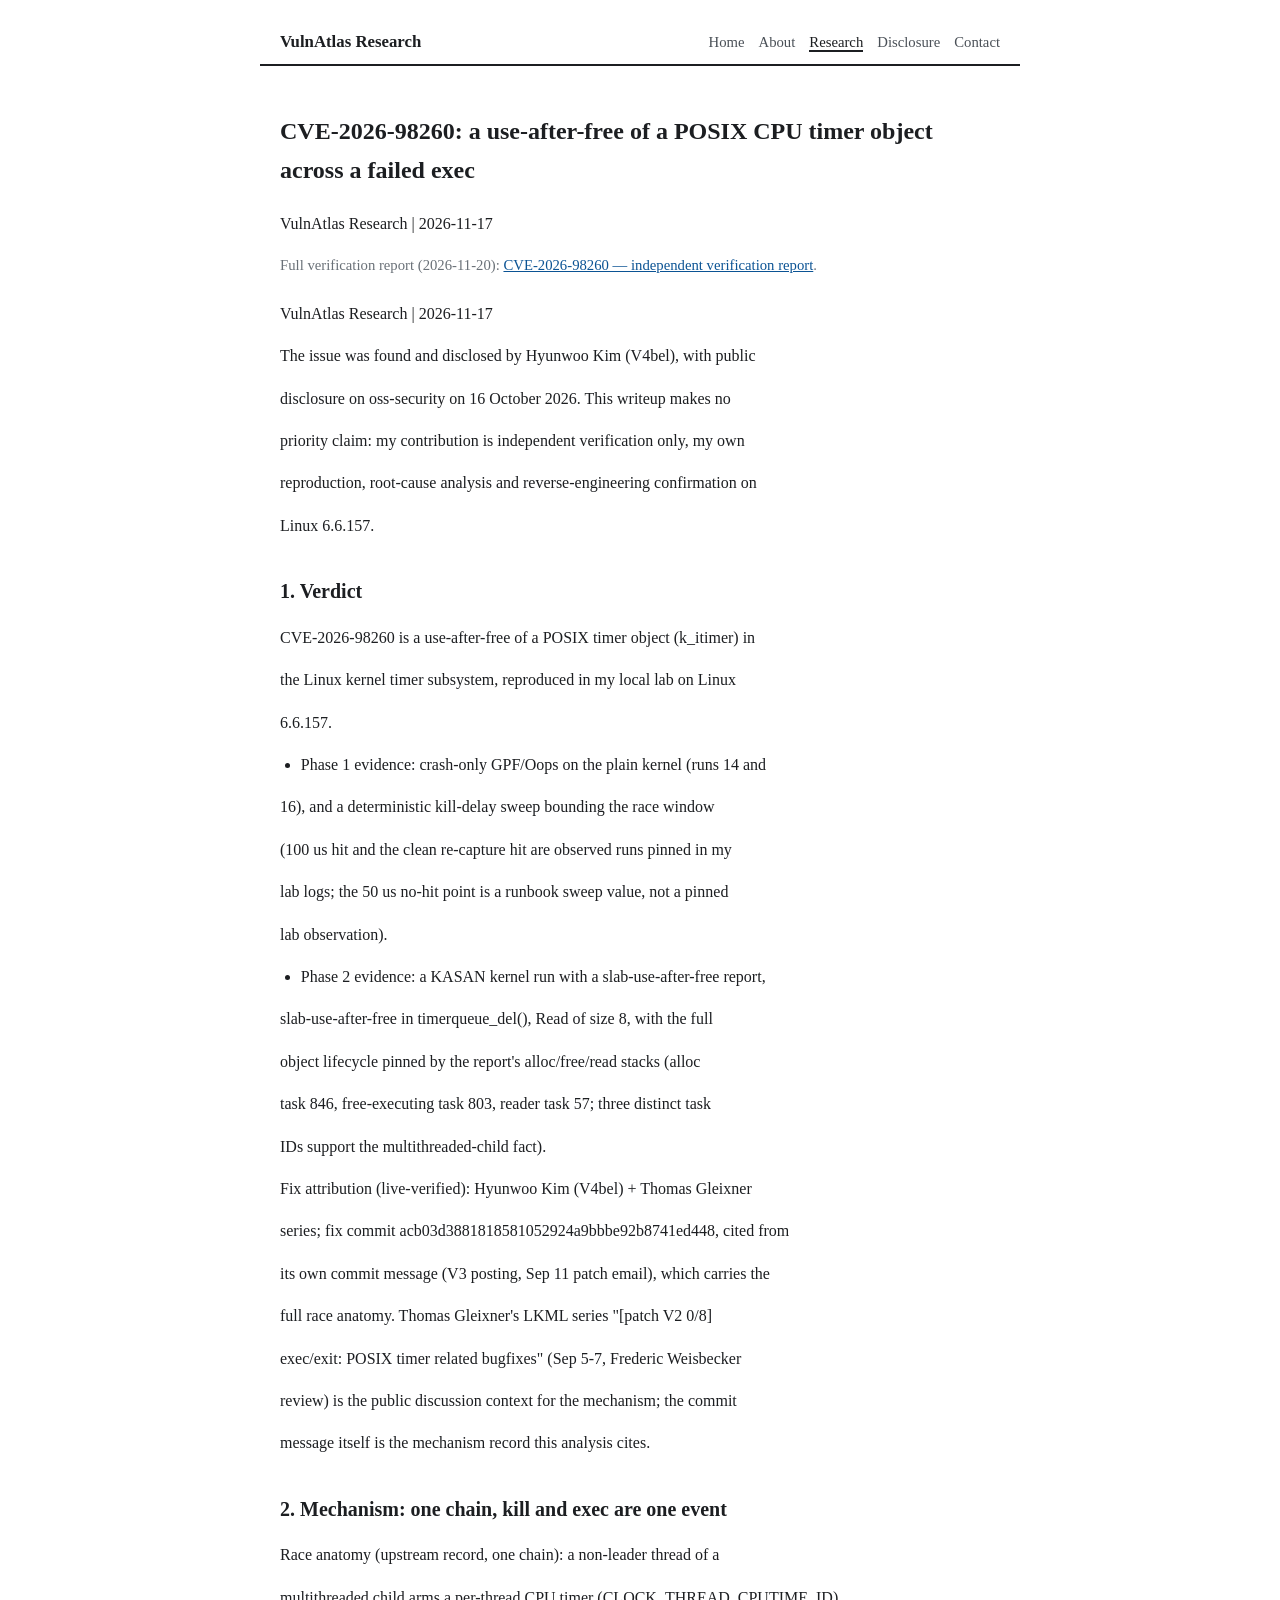
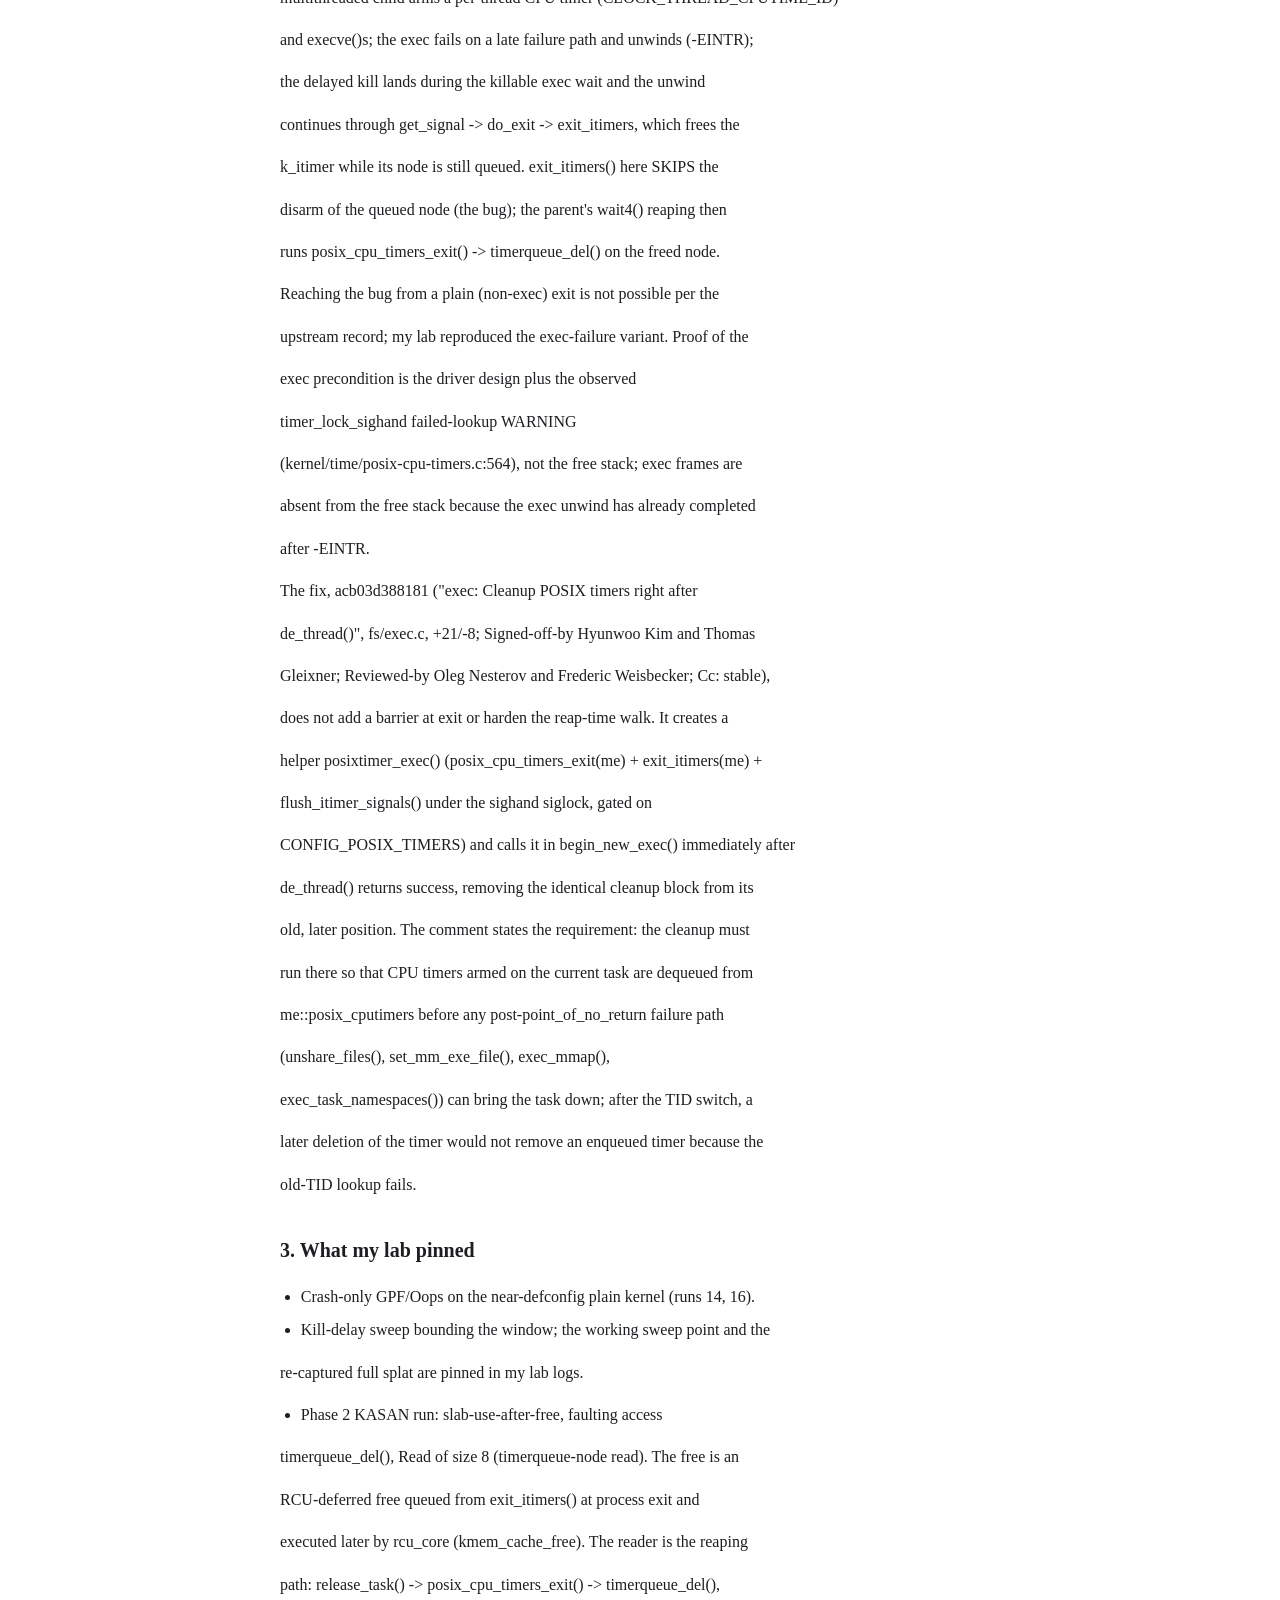
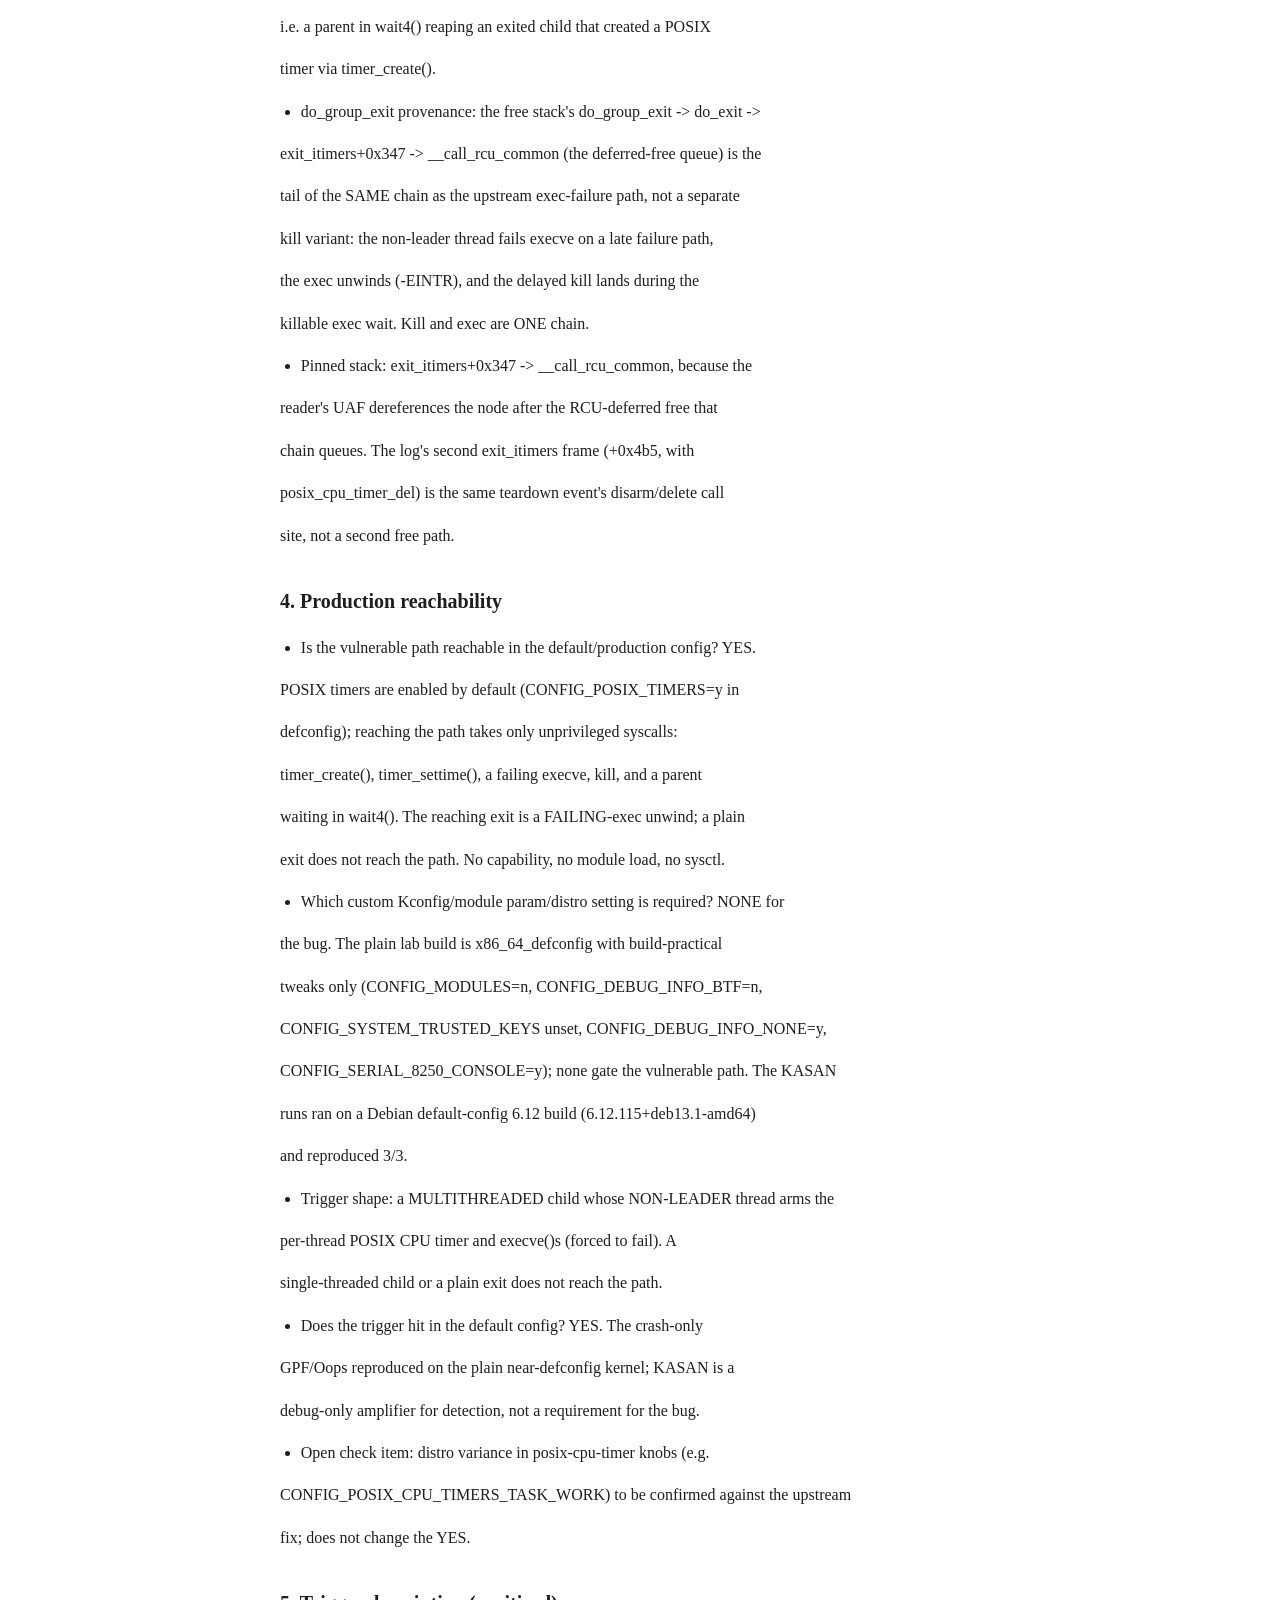
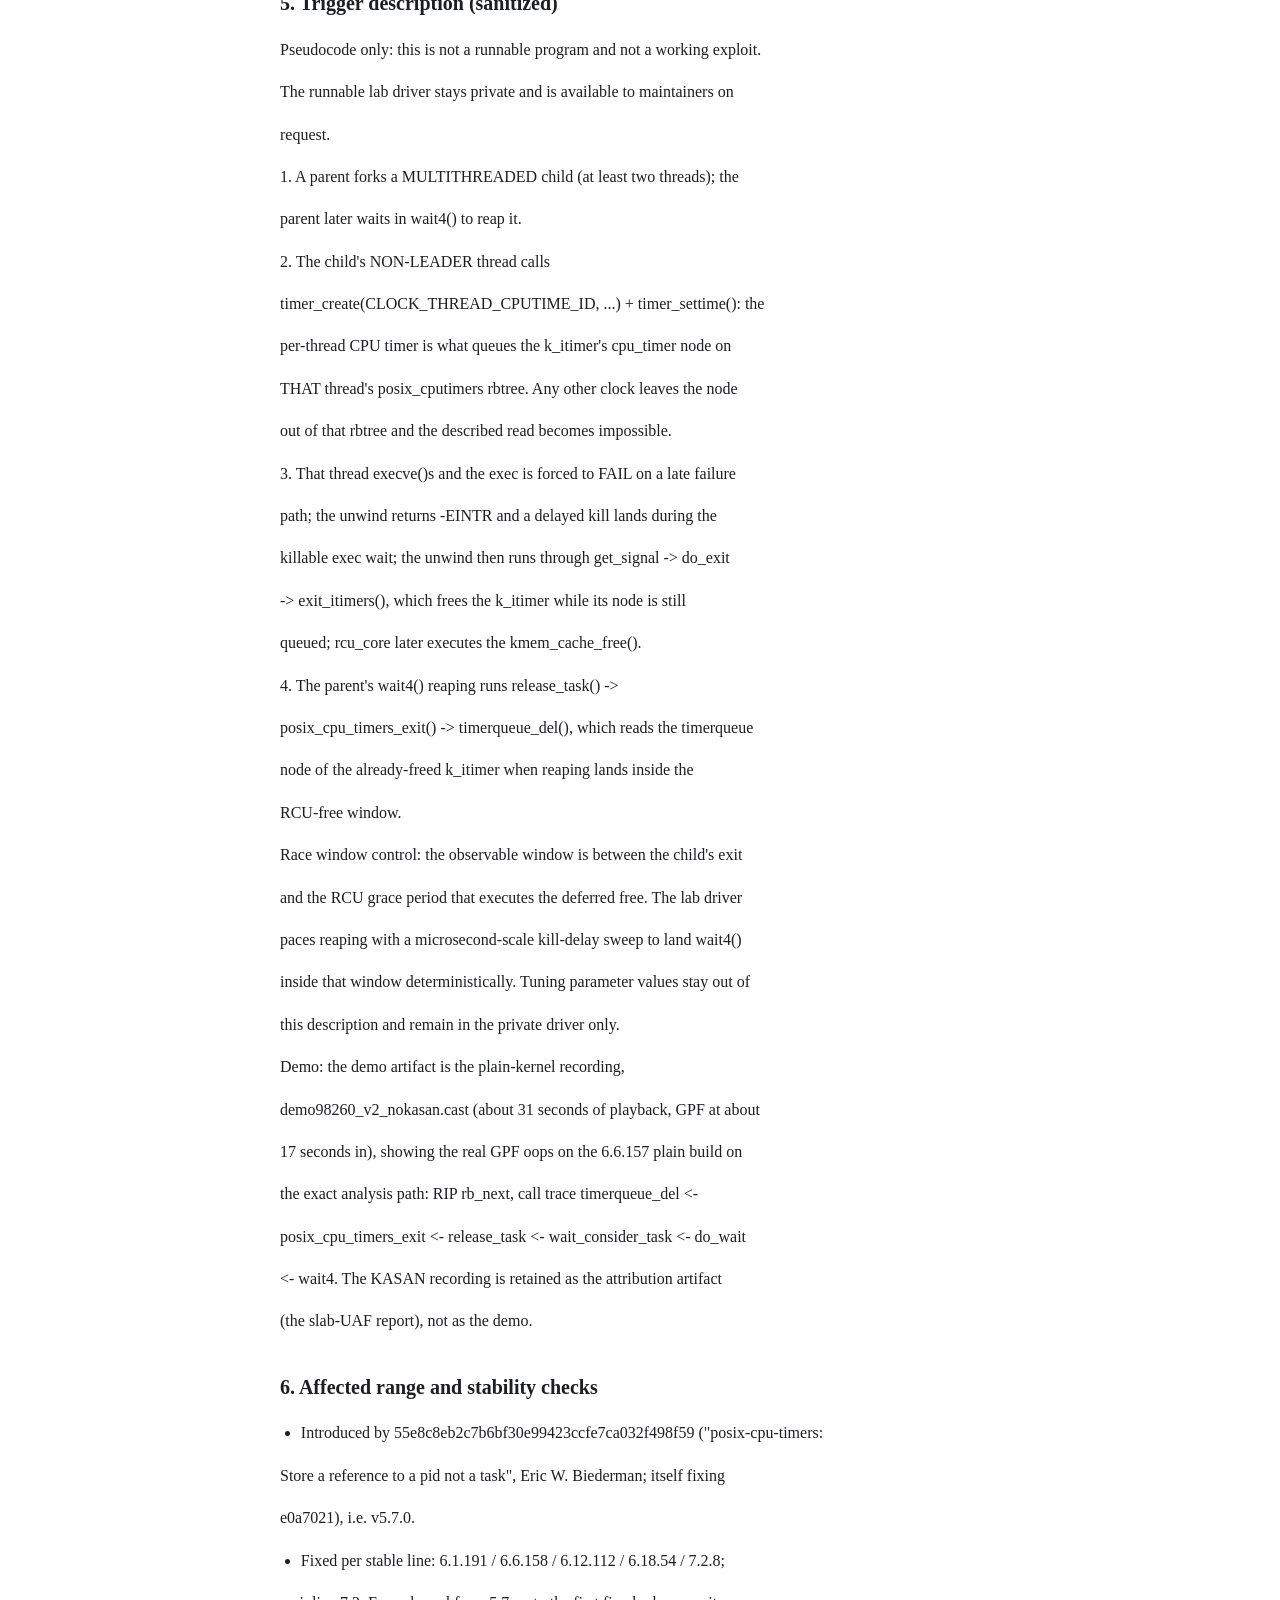
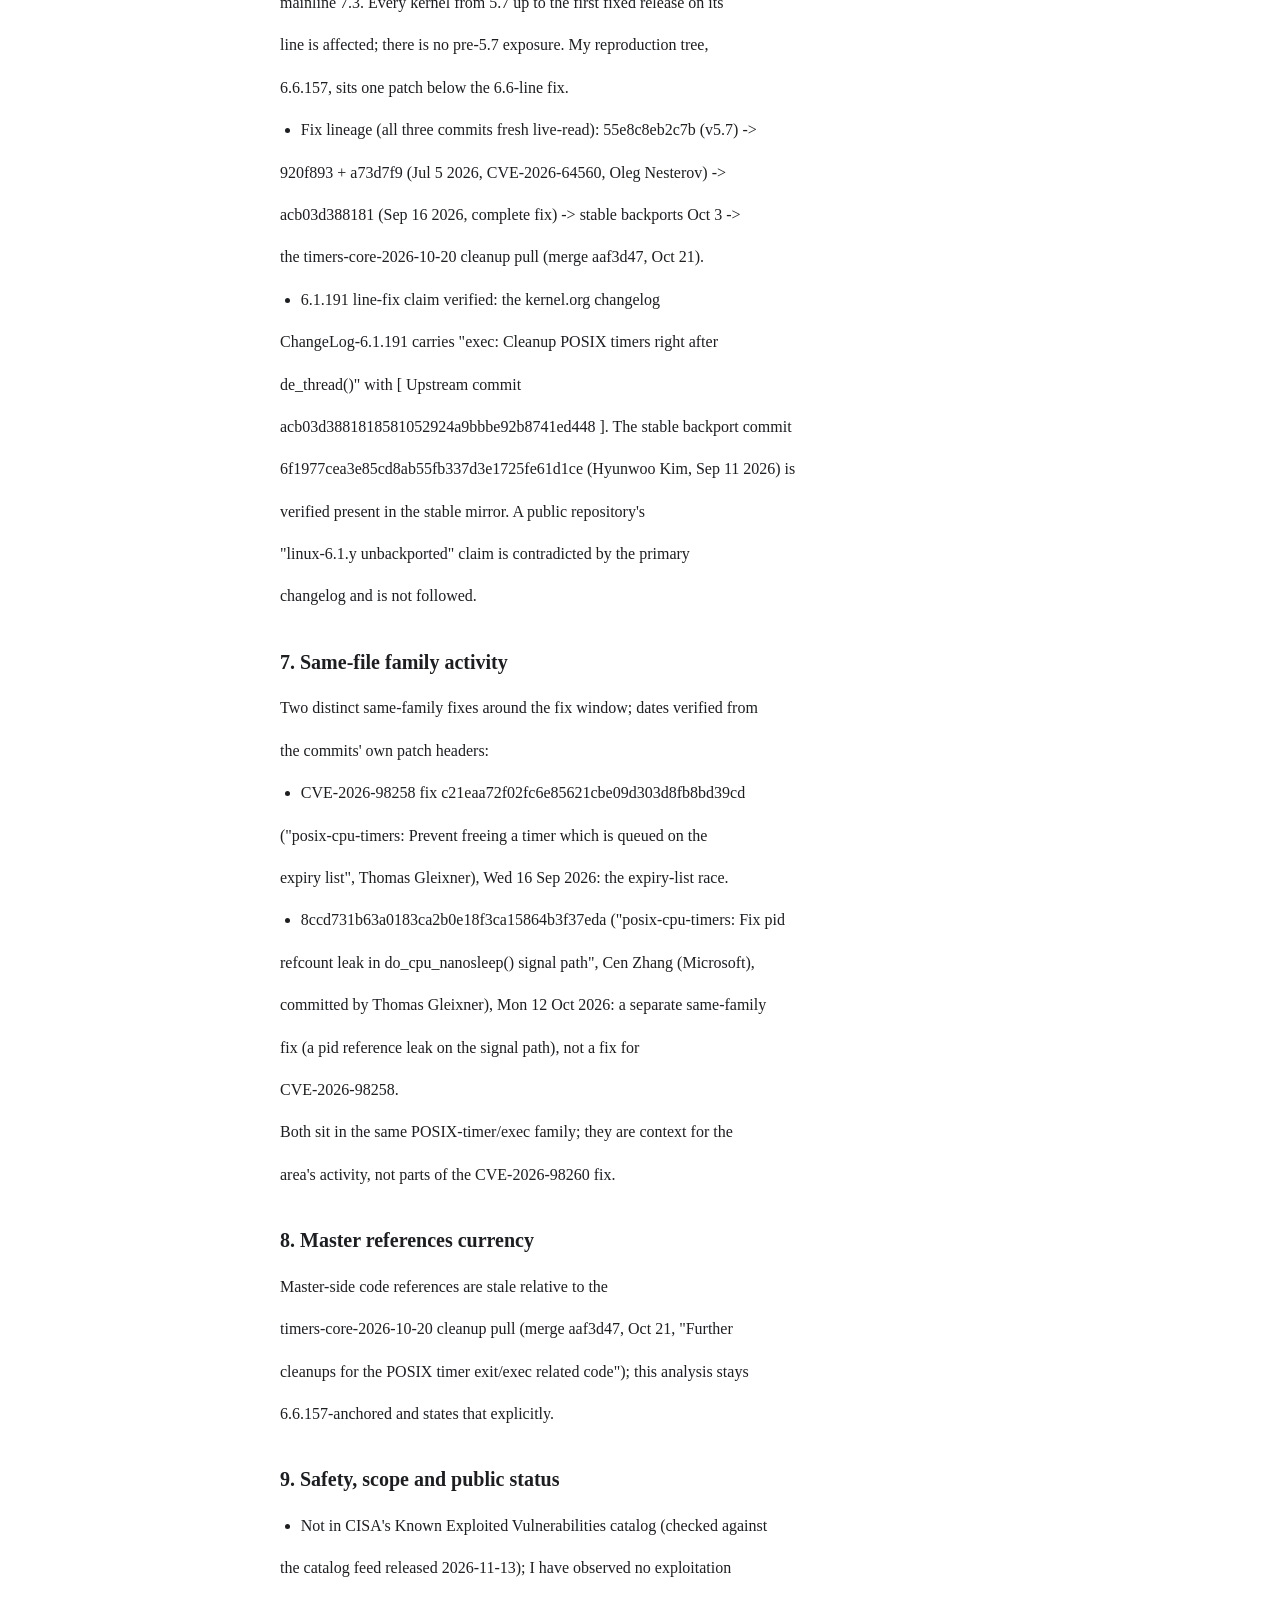
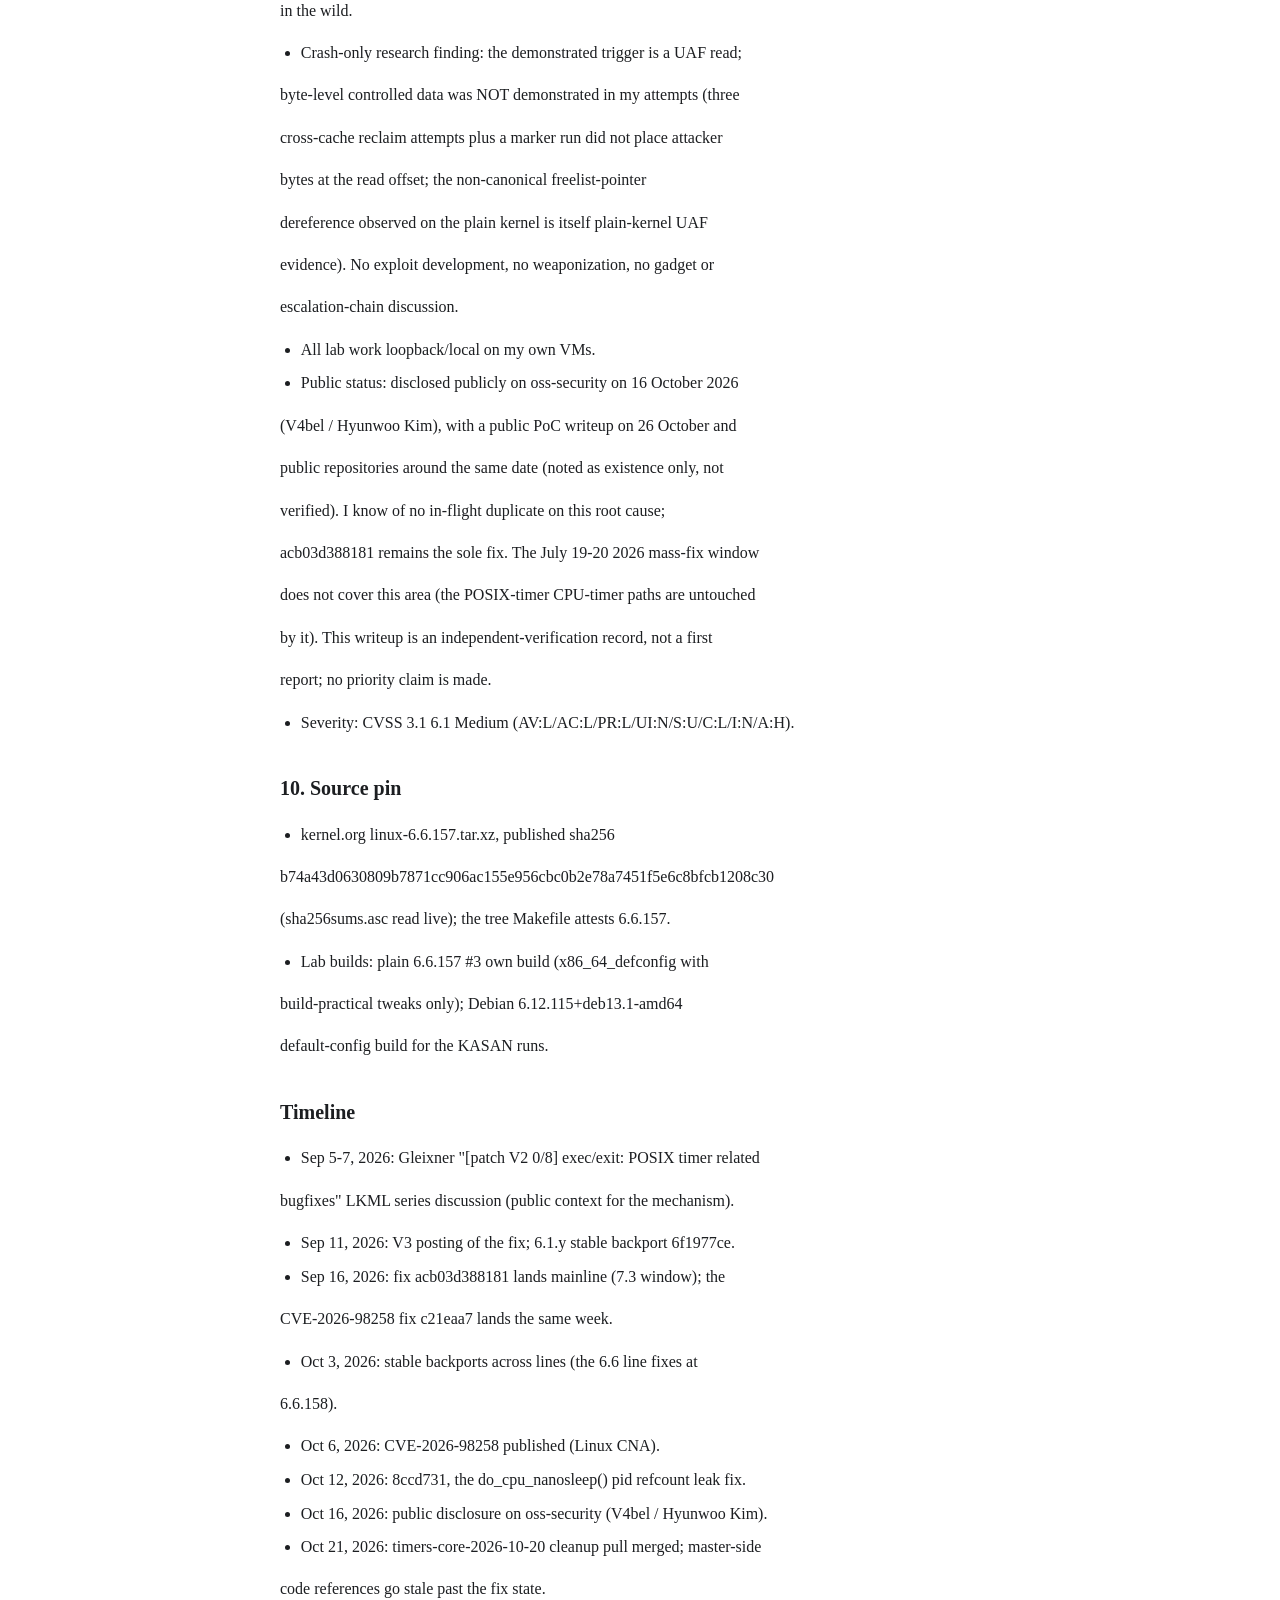
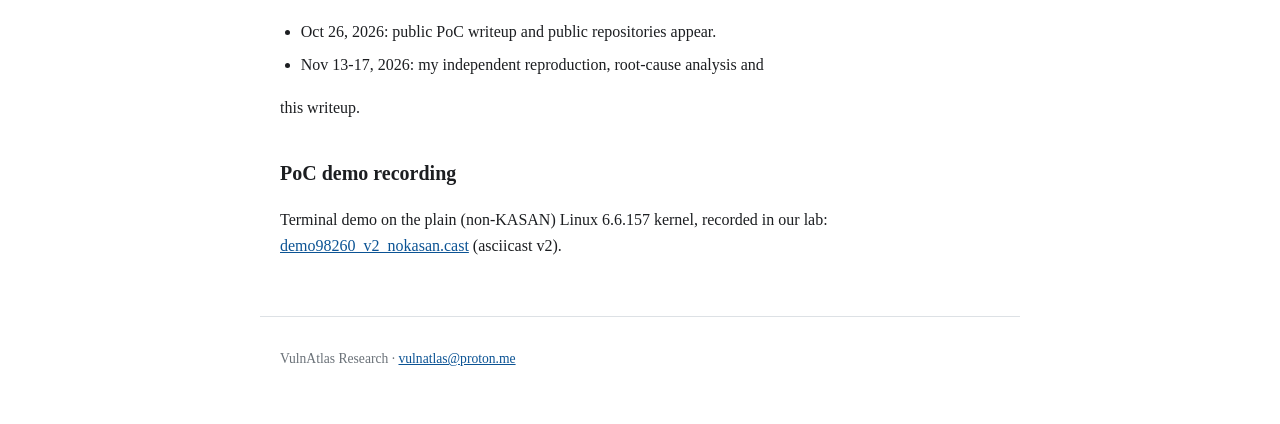
<file: research.html>
<!DOCTYPE html>
<html lang="en">
<head>
<meta charset="utf-8">
<meta name="viewport" content="width=device-width, initial-scale=1">
<title>CVE-2026-98260: use-after-free of a POSIX CPU timer object across a failed exec | VulnAtlas Research</title>
<meta name="description" content="VulnAtlas Research independent verification of CVE-2026-98260, a use-after-free of a POSIX timer object (k_itimer) in the Linux kernel, reproduced on Linux 6.6.157.">
<link rel="stylesheet" href="assets/style.css">
</head>
<body>
<header>
<div class="brand">VulnAtlas Research</div>
<nav><a href="index.html">Home</a><a href="about.html">About</a><a href="research.html" aria-current="page">Research</a><a href="disclosure.html">Disclosure</a><a href="contact.html">Contact</a></nav>
</header>
<main>
<article>
<h1>CVE-2026-98260: a use-after-free of a POSIX CPU timer object across a failed exec</h1>
<p class="byline">VulnAtlas Research | 2026-11-17</p>
<p class="meta">Full verification report (2026-11-20): <a href="research-98260-full.html">CVE-2026-98260 &mdash; independent verification report</a>.</p>
<p>VulnAtlas Research | 2026-11-17</p>
<p>The issue was found and disclosed by Hyunwoo Kim (V4bel), with public</p>
<p>disclosure on oss-security on 16 October 2026. This writeup makes no</p>
<p>priority claim: my contribution is independent verification only, my own</p>
<p>reproduction, root-cause analysis and reverse-engineering confirmation on</p>
<p>Linux 6.6.157.</p>
<h2>1. Verdict</h2>
<p>CVE-2026-98260 is a use-after-free of a POSIX timer object (k_itimer) in</p>
<p>the Linux kernel timer subsystem, reproduced in my local lab on Linux</p>
<p>6.6.157.</p>
<ul>
<li>Phase 1 evidence: crash-only GPF/Oops on the plain kernel (runs 14 and</li>
</ul>
<p>  16), and a deterministic kill-delay sweep bounding the race window</p>
<p>  (100 us hit and the clean re-capture hit are observed runs pinned in my</p>
<p>  lab logs; the 50 us no-hit point is a runbook sweep value, not a pinned</p>
<p>  lab observation).</p>
<ul>
<li>Phase 2 evidence: a KASAN kernel run with a slab-use-after-free report,</li>
</ul>
<p>  slab-use-after-free in timerqueue_del(), Read of size 8, with the full</p>
<p>  object lifecycle pinned by the report&#x27;s alloc/free/read stacks (alloc</p>
<p>  task 846, free-executing task 803, reader task 57; three distinct task</p>
<p>  IDs support the multithreaded-child fact).</p>
<p>Fix attribution (live-verified): Hyunwoo Kim (V4bel) + Thomas Gleixner</p>
<p>series; fix commit acb03d3881818581052924a9bbbe92b8741ed448, cited from</p>
<p>its own commit message (V3 posting, Sep 11 patch email), which carries the</p>
<p>full race anatomy. Thomas Gleixner&#x27;s LKML series &quot;[patch V2 0/8]</p>
<p>exec/exit: POSIX timer related bugfixes&quot; (Sep 5-7, Frederic Weisbecker</p>
<p>review) is the public discussion context for the mechanism; the commit</p>
<p>message itself is the mechanism record this analysis cites.</p>
<h2>2. Mechanism: one chain, kill and exec are one event</h2>
<p>Race anatomy (upstream record, one chain): a non-leader thread of a</p>
<p>multithreaded child arms a per-thread CPU timer (CLOCK_THREAD_CPUTIME_ID)</p>
<p>and execve()s; the exec fails on a late failure path and unwinds (-EINTR);</p>
<p>the delayed kill lands during the killable exec wait and the unwind</p>
<p>continues through get_signal -&gt; do_exit -&gt; exit_itimers, which frees the</p>
<p>k_itimer while its node is still queued. exit_itimers() here SKIPS the</p>
<p>disarm of the queued node (the bug); the parent&#x27;s wait4() reaping then</p>
<p>runs posix_cpu_timers_exit() -&gt; timerqueue_del() on the freed node.</p>
<p>Reaching the bug from a plain (non-exec) exit is not possible per the</p>
<p>upstream record; my lab reproduced the exec-failure variant. Proof of the</p>
<p>exec precondition is the driver design plus the observed</p>
<p>timer_lock_sighand failed-lookup WARNING</p>
<p>(kernel/time/posix-cpu-timers.c:564), not the free stack; exec frames are</p>
<p>absent from the free stack because the exec unwind has already completed</p>
<p>after -EINTR.</p>
<p>The fix, acb03d388181 (&quot;exec: Cleanup POSIX timers right after</p>
<p>de_thread()&quot;, fs/exec.c, +21/-8; Signed-off-by Hyunwoo Kim and Thomas</p>
<p>Gleixner; Reviewed-by Oleg Nesterov and Frederic Weisbecker; Cc: stable),</p>
<p>does not add a barrier at exit or harden the reap-time walk. It creates a</p>
<p>helper posixtimer_exec() (posix_cpu_timers_exit(me) + exit_itimers(me) +</p>
<p>flush_itimer_signals() under the sighand siglock, gated on</p>
<p>CONFIG_POSIX_TIMERS) and calls it in begin_new_exec() immediately after</p>
<p>de_thread() returns success, removing the identical cleanup block from its</p>
<p>old, later position. The comment states the requirement: the cleanup must</p>
<p>run there so that CPU timers armed on the current task are dequeued from</p>
<p>me::posix_cputimers before any post-point_of_no_return failure path</p>
<p>(unshare_files(), set_mm_exe_file(), exec_mmap(),</p>
<p>exec_task_namespaces()) can bring the task down; after the TID switch, a</p>
<p>later deletion of the timer would not remove an enqueued timer because the</p>
<p>old-TID lookup fails.</p>
<h2>3. What my lab pinned</h2>
<ul>
<li>Crash-only GPF/Oops on the near-defconfig plain kernel (runs 14, 16).</li>
<li>Kill-delay sweep bounding the window; the working sweep point and the</li>
</ul>
<p>  re-captured full splat are pinned in my lab logs.</p>
<ul>
<li>Phase 2 KASAN run: slab-use-after-free, faulting access</li>
</ul>
<p>  timerqueue_del(), Read of size 8 (timerqueue-node read). The free is an</p>
<p>  RCU-deferred free queued from exit_itimers() at process exit and</p>
<p>  executed later by rcu_core (kmem_cache_free). The reader is the reaping</p>
<p>  path: release_task() -&gt; posix_cpu_timers_exit() -&gt; timerqueue_del(),</p>
<p>  i.e. a parent in wait4() reaping an exited child that created a POSIX</p>
<p>  timer via timer_create().</p>
<ul>
<li>do_group_exit provenance: the free stack&#x27;s do_group_exit -&gt; do_exit -&gt;</li>
</ul>
<p>  exit_itimers+0x347 -&gt; __call_rcu_common (the deferred-free queue) is the</p>
<p>  tail of the SAME chain as the upstream exec-failure path, not a separate</p>
<p>  kill variant: the non-leader thread fails execve on a late failure path,</p>
<p>  the exec unwinds (-EINTR), and the delayed kill lands during the</p>
<p>  killable exec wait. Kill and exec are ONE chain.</p>
<ul>
<li>Pinned stack: exit_itimers+0x347 -&gt; __call_rcu_common, because the</li>
</ul>
<p>  reader&#x27;s UAF dereferences the node after the RCU-deferred free that</p>
<p>  chain queues. The log&#x27;s second exit_itimers frame (+0x4b5, with</p>
<p>  posix_cpu_timer_del) is the same teardown event&#x27;s disarm/delete call</p>
<p>  site, not a second free path.</p>
<h2>4. Production reachability</h2>
<ul>
<li>Is the vulnerable path reachable in the default/production config? YES.</li>
</ul>
<p>  POSIX timers are enabled by default (CONFIG_POSIX_TIMERS=y in</p>
<p>  defconfig); reaching the path takes only unprivileged syscalls:</p>
<p>  timer_create(), timer_settime(), a failing execve, kill, and a parent</p>
<p>  waiting in wait4(). The reaching exit is a FAILING-exec unwind; a plain</p>
<p>  exit does not reach the path. No capability, no module load, no sysctl.</p>
<ul>
<li>Which custom Kconfig/module param/distro setting is required? NONE for</li>
</ul>
<p>  the bug. The plain lab build is x86_64_defconfig with build-practical</p>
<p>  tweaks only (CONFIG_MODULES=n, CONFIG_DEBUG_INFO_BTF=n,</p>
<p>  CONFIG_SYSTEM_TRUSTED_KEYS unset, CONFIG_DEBUG_INFO_NONE=y,</p>
<p>  CONFIG_SERIAL_8250_CONSOLE=y); none gate the vulnerable path. The KASAN</p>
<p>  runs ran on a Debian default-config 6.12 build (6.12.115+deb13.1-amd64)</p>
<p>  and reproduced 3/3.</p>
<ul>
<li>Trigger shape: a MULTITHREADED child whose NON-LEADER thread arms the</li>
</ul>
<p>  per-thread POSIX CPU timer and execve()s (forced to fail). A</p>
<p>  single-threaded child or a plain exit does not reach the path.</p>
<ul>
<li>Does the trigger hit in the default config? YES. The crash-only</li>
</ul>
<p>  GPF/Oops reproduced on the plain near-defconfig kernel; KASAN is a</p>
<p>  debug-only amplifier for detection, not a requirement for the bug.</p>
<ul>
<li>Open check item: distro variance in posix-cpu-timer knobs (e.g.</li>
</ul>
<p>  CONFIG_POSIX_CPU_TIMERS_TASK_WORK) to be confirmed against the upstream</p>
<p>  fix; does not change the YES.</p>
<h2>5. Trigger description (sanitized)</h2>
<p>Pseudocode only: this is not a runnable program and not a working exploit.</p>
<p>The runnable lab driver stays private and is available to maintainers on</p>
<p>request.</p>
<p>1. A parent forks a MULTITHREADED child (at least two threads); the</p>
<p>   parent later waits in wait4() to reap it.</p>
<p>2. The child&#x27;s NON-LEADER thread calls</p>
<p>   timer_create(CLOCK_THREAD_CPUTIME_ID, ...) + timer_settime(): the</p>
<p>   per-thread CPU timer is what queues the k_itimer&#x27;s cpu_timer node on</p>
<p>   THAT thread&#x27;s posix_cputimers rbtree. Any other clock leaves the node</p>
<p>   out of that rbtree and the described read becomes impossible.</p>
<p>3. That thread execve()s and the exec is forced to FAIL on a late failure</p>
<p>   path; the unwind returns -EINTR and a delayed kill lands during the</p>
<p>   killable exec wait; the unwind then runs through get_signal -&gt; do_exit</p>
<p>   -&gt; exit_itimers(), which frees the k_itimer while its node is still</p>
<p>   queued; rcu_core later executes the kmem_cache_free().</p>
<p>4. The parent&#x27;s wait4() reaping runs release_task() -&gt;</p>
<p>   posix_cpu_timers_exit() -&gt; timerqueue_del(), which reads the timerqueue</p>
<p>   node of the already-freed k_itimer when reaping lands inside the</p>
<p>   RCU-free window.</p>
<p>Race window control: the observable window is between the child&#x27;s exit</p>
<p>and the RCU grace period that executes the deferred free. The lab driver</p>
<p>paces reaping with a microsecond-scale kill-delay sweep to land wait4()</p>
<p>inside that window deterministically. Tuning parameter values stay out of</p>
<p>this description and remain in the private driver only.</p>
<p>Demo: the demo artifact is the plain-kernel recording,</p>
<p>demo98260_v2_nokasan.cast (about 31 seconds of playback, GPF at about</p>
<p>17 seconds in), showing the real GPF oops on the 6.6.157 plain build on</p>
<p>the exact analysis path: RIP rb_next, call trace timerqueue_del &lt;-</p>
<p>posix_cpu_timers_exit &lt;- release_task &lt;- wait_consider_task &lt;- do_wait</p>
<p>&lt;- wait4. The KASAN recording is retained as the attribution artifact</p>
<p>(the slab-UAF report), not as the demo.</p>
<h2>6. Affected range and stability checks</h2>
<ul>
<li>Introduced by 55e8c8eb2c7b6bf30e99423ccfe7ca032f498f59 (&quot;posix-cpu-timers:</li>
</ul>
<p>  Store a reference to a pid not a task&quot;, Eric W. Biederman; itself fixing</p>
<p>  e0a7021), i.e. v5.7.0.</p>
<ul>
<li>Fixed per stable line: 6.1.191 / 6.6.158 / 6.12.112 / 6.18.54 / 7.2.8;</li>
</ul>
<p>  mainline 7.3. Every kernel from 5.7 up to the first fixed release on its</p>
<p>  line is affected; there is no pre-5.7 exposure. My reproduction tree,</p>
<p>  6.6.157, sits one patch below the 6.6-line fix.</p>
<ul>
<li>Fix lineage (all three commits fresh live-read): 55e8c8eb2c7b (v5.7) -&gt;</li>
</ul>
<p>  920f893 + a73d7f9 (Jul 5 2026, CVE-2026-64560, Oleg Nesterov) -&gt;</p>
<p>  acb03d388181 (Sep 16 2026, complete fix) -&gt; stable backports Oct 3 -&gt;</p>
<p>  the timers-core-2026-10-20 cleanup pull (merge aaf3d47, Oct 21).</p>
<ul>
<li>6.1.191 line-fix claim verified: the kernel.org changelog</li>
</ul>
<p>  ChangeLog-6.1.191 carries &quot;exec: Cleanup POSIX timers right after</p>
<p>  de_thread()&quot; with [ Upstream commit</p>
<p>  acb03d3881818581052924a9bbbe92b8741ed448 ]. The stable backport commit</p>
<p>  6f1977cea3e85cd8ab55fb337d3e1725fe61d1ce (Hyunwoo Kim, Sep 11 2026) is</p>
<p>  verified present in the stable mirror. A public repository&#x27;s</p>
<p>  &quot;linux-6.1.y unbackported&quot; claim is contradicted by the primary</p>
<p>  changelog and is not followed.</p>
<h2>7. Same-file family activity</h2>
<p>Two distinct same-family fixes around the fix window; dates verified from</p>
<p>the commits&#x27; own patch headers:</p>
<ul>
<li>CVE-2026-98258 fix c21eaa72f02fc6e85621cbe09d303d8fb8bd39cd</li>
</ul>
<p>  (&quot;posix-cpu-timers: Prevent freeing a timer which is queued on the</p>
<p>  expiry list&quot;, Thomas Gleixner), Wed 16 Sep 2026: the expiry-list race.</p>
<ul>
<li>8ccd731b63a0183ca2b0e18f3ca15864b3f37eda (&quot;posix-cpu-timers: Fix pid</li>
</ul>
<p>  refcount leak in do_cpu_nanosleep() signal path&quot;, Cen Zhang (Microsoft),</p>
<p>  committed by Thomas Gleixner), Mon 12 Oct 2026: a separate same-family</p>
<p>  fix (a pid reference leak on the signal path), not a fix for</p>
<p>  CVE-2026-98258.</p>
<p>Both sit in the same POSIX-timer/exec family; they are context for the</p>
<p>area&#x27;s activity, not parts of the CVE-2026-98260 fix.</p>
<h2>8. Master references currency</h2>
<p>Master-side code references are stale relative to the</p>
<p>timers-core-2026-10-20 cleanup pull (merge aaf3d47, Oct 21, &quot;Further</p>
<p>cleanups for the POSIX timer exit/exec related code&quot;); this analysis stays</p>
<p>6.6.157-anchored and states that explicitly.</p>
<h2>9. Safety, scope and public status</h2>
<ul>
<li>Not in CISA&#x27;s Known Exploited Vulnerabilities catalog (checked against</li>
</ul>
<p>  the catalog feed released 2026-11-13); I have observed no exploitation</p>
<p>  in the wild.</p>
<ul>
<li>Crash-only research finding: the demonstrated trigger is a UAF read;</li>
</ul>
<p>  byte-level controlled data was NOT demonstrated in my attempts (three</p>
<p>  cross-cache reclaim attempts plus a marker run did not place attacker</p>
<p>  bytes at the read offset; the non-canonical freelist-pointer</p>
<p>  dereference observed on the plain kernel is itself plain-kernel UAF</p>
<p>  evidence). No exploit development, no weaponization, no gadget or</p>
<p>  escalation-chain discussion.</p>
<ul>
<li>All lab work loopback/local on my own VMs.</li>
<li>Public status: disclosed publicly on oss-security on 16 October 2026</li>
</ul>
<p>  (V4bel / Hyunwoo Kim), with a public PoC writeup on 26 October and</p>
<p>  public repositories around the same date (noted as existence only, not</p>
<p>  verified). I know of no in-flight duplicate on this root cause;</p>
<p>  acb03d388181 remains the sole fix. The July 19-20 2026 mass-fix window</p>
<p>  does not cover this area (the POSIX-timer CPU-timer paths are untouched</p>
<p>  by it). This writeup is an independent-verification record, not a first</p>
<p>  report; no priority claim is made.</p>
<ul>
<li>Severity: CVSS 3.1 6.1 Medium (AV:L/AC:L/PR:L/UI:N/S:U/C:L/I:N/A:H).</li>
</ul>
<h2>10. Source pin</h2>
<ul>
<li>kernel.org linux-6.6.157.tar.xz, published sha256</li>
</ul>
<p>  b74a43d0630809b7871cc906ac155e956cbc0b2e78a7451f5e6c8bfcb1208c30</p>
<p>  (sha256sums.asc read live); the tree Makefile attests 6.6.157.</p>
<ul>
<li>Lab builds: plain 6.6.157 #3 own build (x86_64_defconfig with</li>
</ul>
<p>  build-practical tweaks only); Debian 6.12.115+deb13.1-amd64</p>
<p>  default-config build for the KASAN runs.</p>
<h2>Timeline</h2>
<ul>
<li>Sep 5-7, 2026: Gleixner &quot;[patch V2 0/8] exec/exit: POSIX timer related</li>
</ul>
<p>  bugfixes&quot; LKML series discussion (public context for the mechanism).</p>
<ul>
<li>Sep 11, 2026: V3 posting of the fix; 6.1.y stable backport 6f1977ce.</li>
<li>Sep 16, 2026: fix acb03d388181 lands mainline (7.3 window); the</li>
</ul>
<p>  CVE-2026-98258 fix c21eaa7 lands the same week.</p>
<ul>
<li>Oct 3, 2026: stable backports across lines (the 6.6 line fixes at</li>
</ul>
<p>  6.6.158).</p>
<ul>
<li>Oct 6, 2026: CVE-2026-98258 published (Linux CNA).</li>
<li>Oct 12, 2026: 8ccd731, the do_cpu_nanosleep() pid refcount leak fix.</li>
<li>Oct 16, 2026: public disclosure on oss-security (V4bel / Hyunwoo Kim).</li>
<li>Oct 21, 2026: timers-core-2026-10-20 cleanup pull merged; master-side</li>
</ul>
<p>  code references go stale past the fix state.</p>
<ul>
<li>Oct 26, 2026: public PoC writeup and public repositories appear.</li>
<li>Nov 13-17, 2026: my independent reproduction, root-cause analysis and</li>
</ul>
<p>  this writeup.</p>
<h2>PoC demo recording</h2>
<p>Terminal demo on the plain (non-KASAN) Linux 6.6.157 kernel, recorded in our lab: <a href="assets/demo98260_v2_nokasan.cast">demo98260_v2_nokasan.cast</a> (asciicast v2).</p>
</article>
</main>
<footer>
<p>VulnAtlas Research &middot; <a href="mailto:vulnatlas@proton.me">vulnatlas@proton.me</a></p>
</footer>
</body>
</html>
</file>
<file: assets/style.css>
*{box-sizing:border-box}body{margin:0;font-family:Georgia,'Times New Roman',serif;line-height:1.65;color:#1c1e21;background:#fff}header,main,footer{max-width:760px;margin:0 auto;padding:0 20px}header{display:flex;flex-wrap:wrap;justify-content:space-between;align-items:baseline;padding-top:28px;padding-bottom:8px;border-bottom:2px solid #1c1e21}header .brand{font-weight:700;font-size:1.05rem;color:#1c1e21;text-decoration:none}nav a{margin-left:14px;color:#4a5057;text-decoration:none;font-size:.92rem}nav a:hover{color:#1c1e21}nav a[aria-current]{color:#1c1e21;border-bottom:2px solid #1c1e21}main{padding:26px 20px 40px}footer{color:#6a7178;font-size:.85rem;padding:18px 20px 40px;border-top:1px solid #dde1e5}.hero h1{font-size:2.1rem;margin:.2em 0 .3em}.lede{font-size:1.15rem;color:#3d434a}h2{font-size:1.25rem;margin-top:1.8em}h3{font-size:1.02rem;margin:1.1em 0 .2em}code,pre{font-family:'SF Mono',Consolas,Menlo,monospace;font-size:.88rem}pre{background:#f4f5f7;border:1px solid #dde1e5;border-radius:6px;padding:12px 14px;overflow-x:auto}.meta{color:#6a7178;font-size:.92rem;margin-bottom:1.6em}a{color:#0b5394}ul{padding-left:1.3em}li{margin:.45em 0}hr{border:0;border-top:1px solid #dde1e5;margin:2.2em 0}table{border-collapse:collapse}td,th{padding:4px 8px}
</file>
